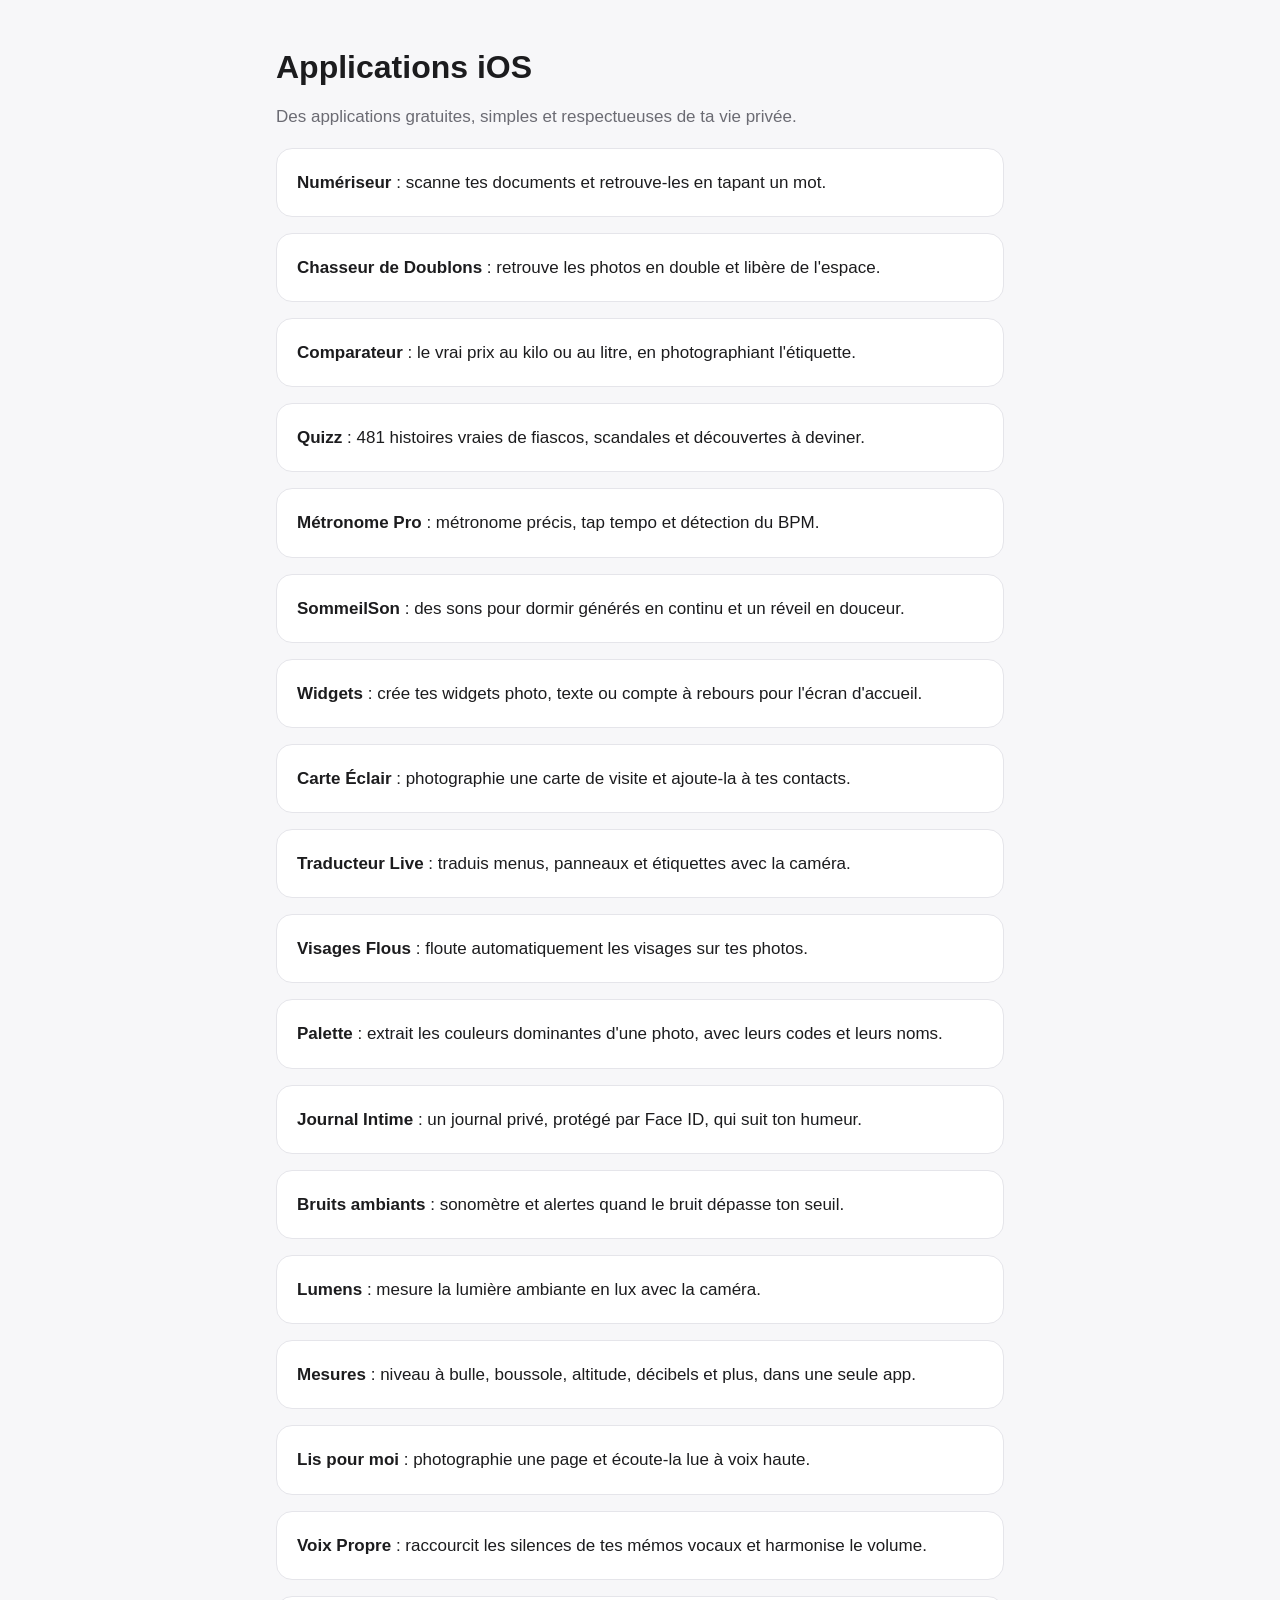
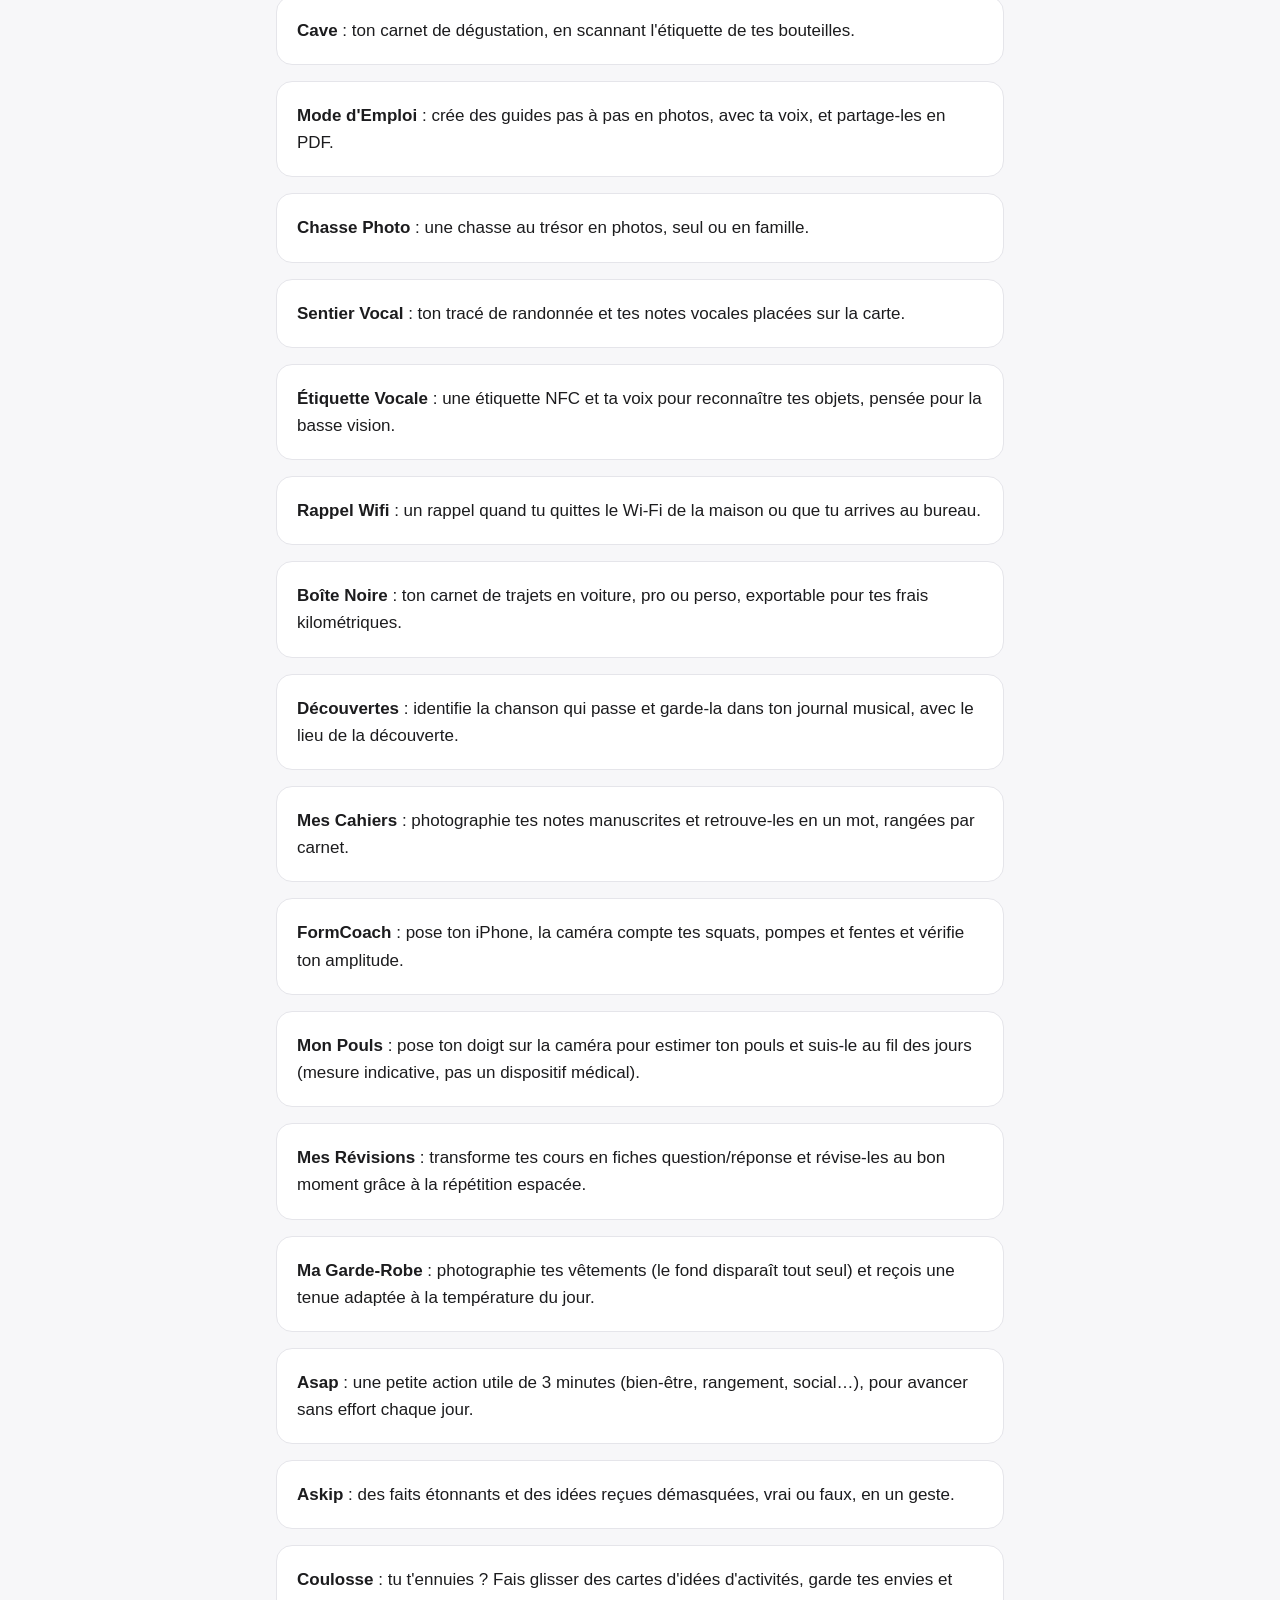
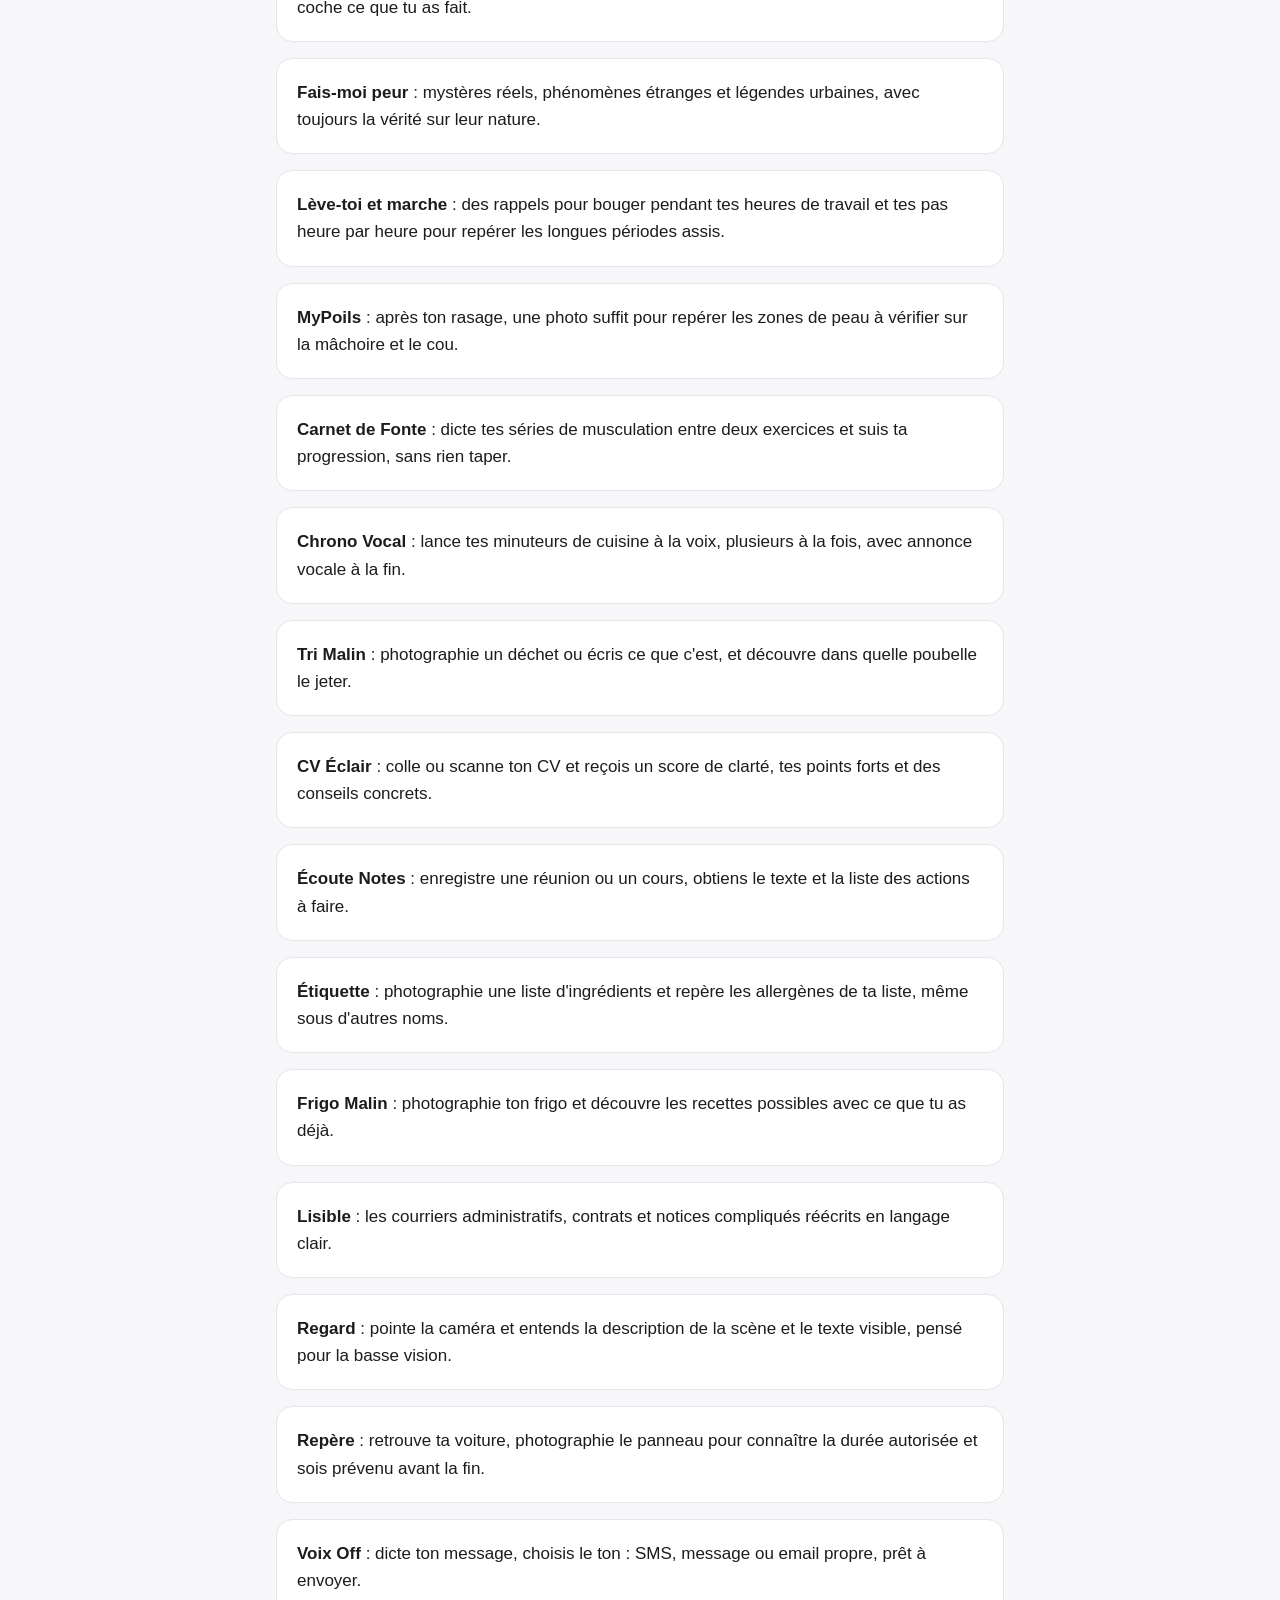
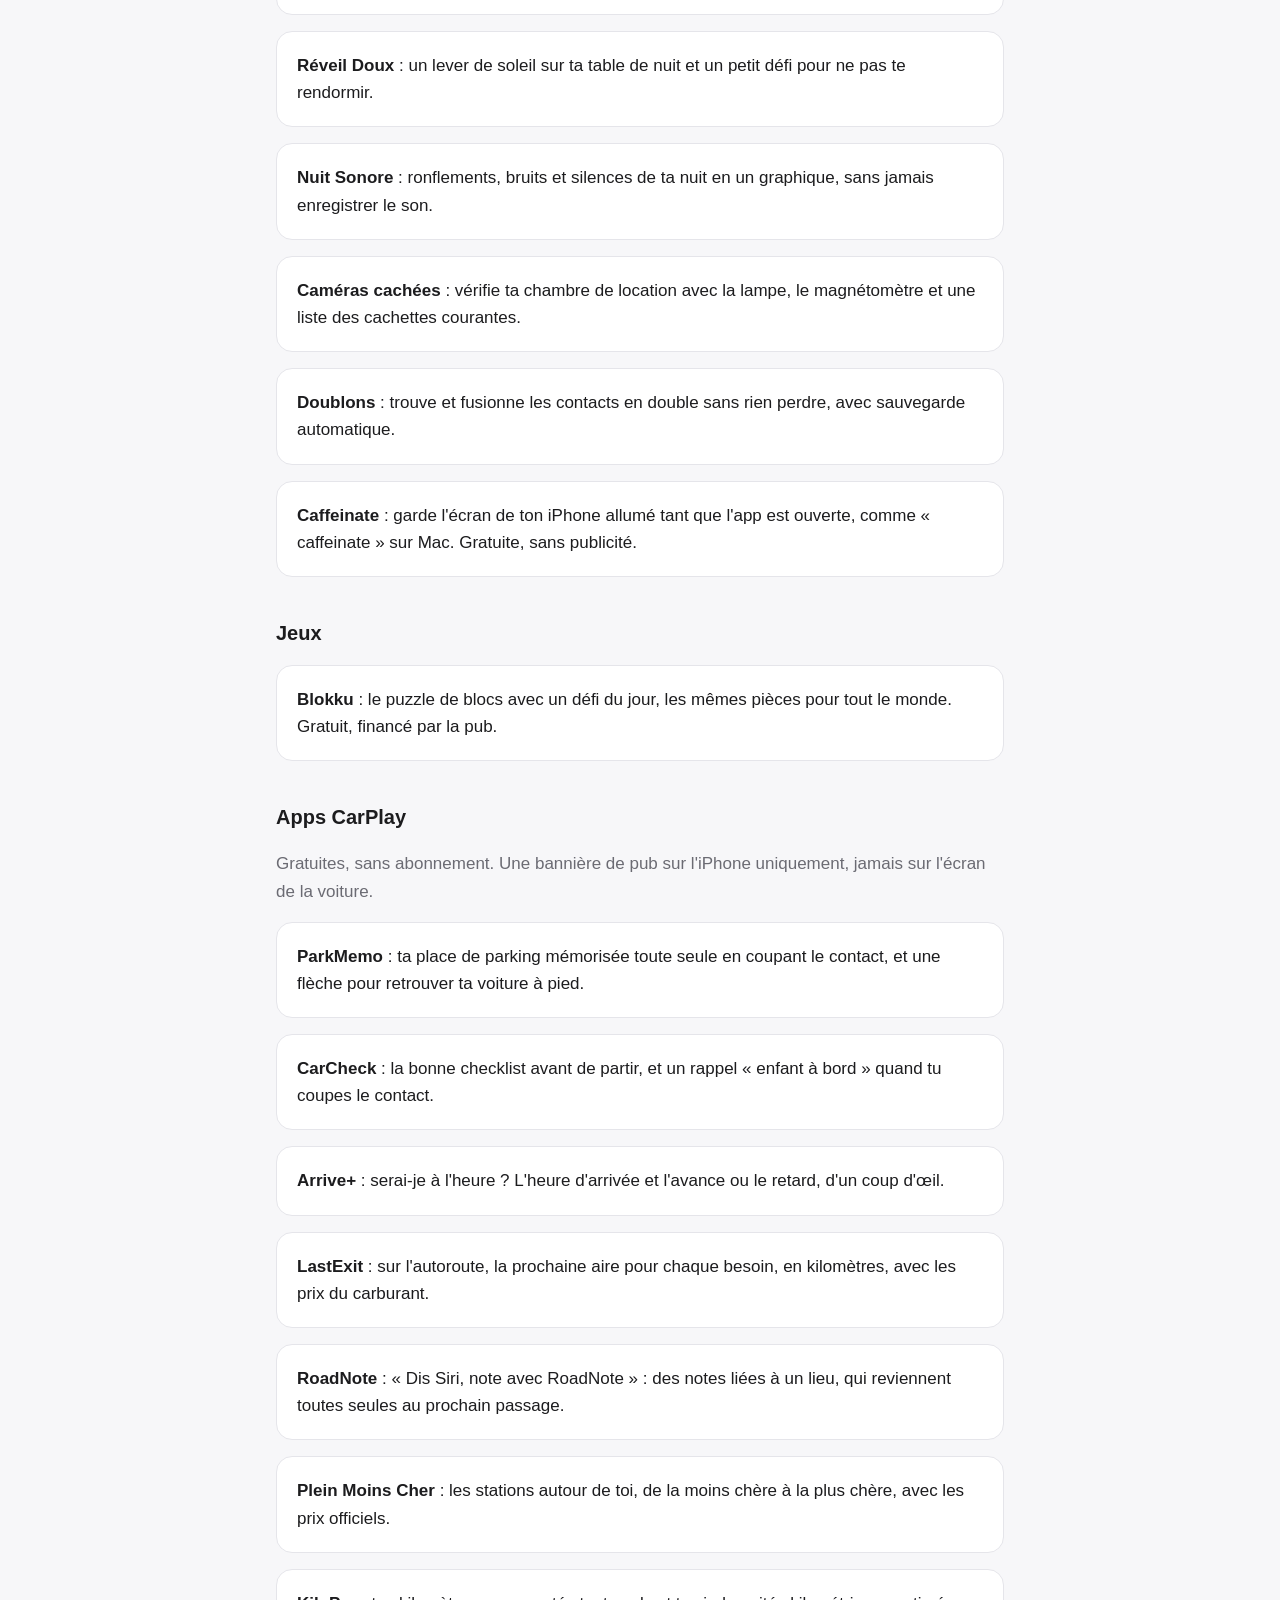
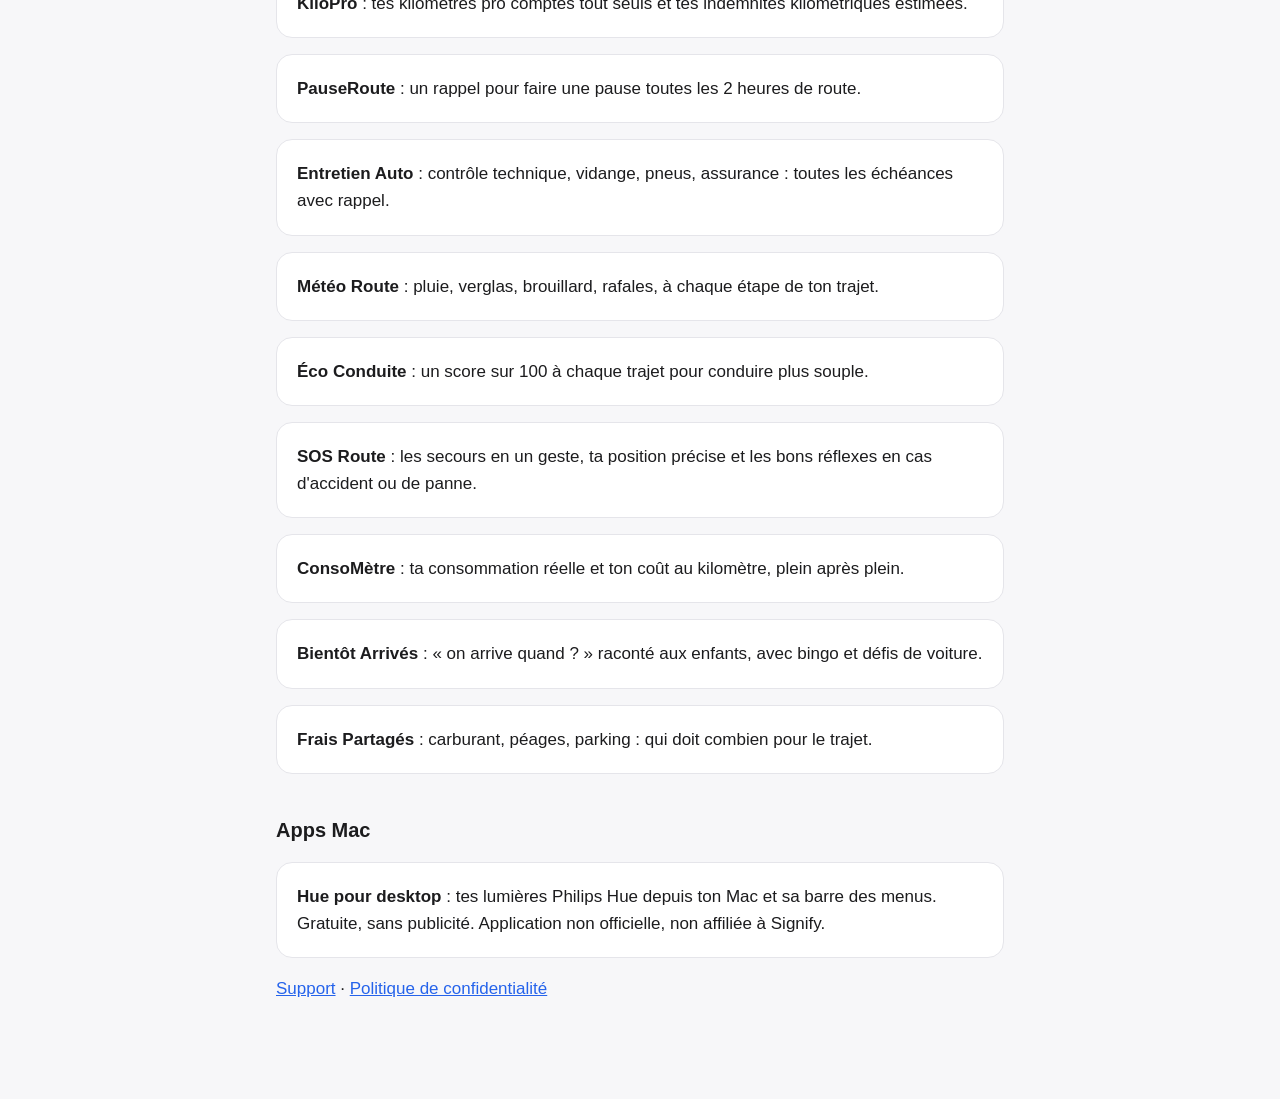
<file: index.html>
<!DOCTYPE html>
<html lang="fr">
<head>
  <meta charset="utf-8">
  <meta name="viewport" content="width=device-width, initial-scale=1">
  <title>Applications Thomas Bouckson</title>
  <link rel="stylesheet" href="style.css">
</head>
<body>
  <main>
    <h1>Applications iOS</h1>
    <p class="muted">Des applications gratuites, simples et respectueuses de ta vie privée.</p>

    <div class="card"><strong>Numériseur</strong> : scanne tes documents et retrouve-les en tapant un mot.</div>
    <div class="card"><strong>Chasseur de Doublons</strong> : retrouve les photos en double et libère de l'espace.</div>
    <div class="card"><strong>Comparateur</strong> : le vrai prix au kilo ou au litre, en photographiant l'étiquette.</div>
    <div class="card"><strong>Quizz</strong> : 481 histoires vraies de fiascos, scandales et découvertes à deviner.</div>
    <div class="card"><strong>Métronome Pro</strong> : métronome précis, tap tempo et détection du BPM.</div>
    <div class="card"><strong>SommeilSon</strong> : des sons pour dormir générés en continu et un réveil en douceur.</div>
    <div class="card"><strong>Widgets</strong> : crée tes widgets photo, texte ou compte à rebours pour l'écran d'accueil.</div>
    <div class="card"><strong>Carte Éclair</strong> : photographie une carte de visite et ajoute-la à tes contacts.</div>
    <div class="card"><strong>Traducteur Live</strong> : traduis menus, panneaux et étiquettes avec la caméra.</div>
    <div class="card"><strong>Visages Flous</strong> : floute automatiquement les visages sur tes photos.</div>
    <div class="card"><strong>Palette</strong> : extrait les couleurs dominantes d'une photo, avec leurs codes et leurs noms.</div>
    <div class="card"><strong>Journal Intime</strong> : un journal privé, protégé par Face ID, qui suit ton humeur.</div>
    <div class="card"><strong>Bruits ambiants</strong> : sonomètre et alertes quand le bruit dépasse ton seuil.</div>
    <div class="card"><strong>Lumens</strong> : mesure la lumière ambiante en lux avec la caméra.</div>
    <div class="card"><strong>Mesures</strong> : niveau à bulle, boussole, altitude, décibels et plus, dans une seule app.</div>
    <div class="card"><strong>Lis pour moi</strong> : photographie une page et écoute-la lue à voix haute.</div>
    <div class="card"><strong>Voix Propre</strong> : raccourcit les silences de tes mémos vocaux et harmonise le volume.</div>
    <div class="card"><strong>Cave</strong> : ton carnet de dégustation, en scannant l'étiquette de tes bouteilles.</div>
    <div class="card"><strong>Mode d'Emploi</strong> : crée des guides pas à pas en photos, avec ta voix, et partage-les en PDF.</div>
    <div class="card"><strong>Chasse Photo</strong> : une chasse au trésor en photos, seul ou en famille.</div>
    <div class="card"><strong>Sentier Vocal</strong> : ton tracé de randonnée et tes notes vocales placées sur la carte.</div>
    <div class="card"><strong>Étiquette Vocale</strong> : une étiquette NFC et ta voix pour reconnaître tes objets, pensée pour la basse vision.</div>
    <div class="card"><strong>Rappel Wifi</strong> : un rappel quand tu quittes le Wi-Fi de la maison ou que tu arrives au bureau.</div>
    <div class="card"><strong>Boîte Noire</strong> : ton carnet de trajets en voiture, pro ou perso, exportable pour tes frais kilométriques.</div>
    <div class="card"><strong>Découvertes</strong> : identifie la chanson qui passe et garde-la dans ton journal musical, avec le lieu de la découverte.</div>
    <div class="card"><strong>Mes Cahiers</strong> : photographie tes notes manuscrites et retrouve-les en un mot, rangées par carnet.</div>
    <div class="card"><strong>FormCoach</strong> : pose ton iPhone, la caméra compte tes squats, pompes et fentes et vérifie ton amplitude.</div>
    <div class="card"><strong>Mon Pouls</strong> : pose ton doigt sur la caméra pour estimer ton pouls et suis-le au fil des jours (mesure indicative, pas un dispositif médical).</div>
    <div class="card"><strong>Mes Révisions</strong> : transforme tes cours en fiches question/réponse et révise-les au bon moment grâce à la répétition espacée.</div>
    <div class="card"><strong>Ma Garde-Robe</strong> : photographie tes vêtements (le fond disparaît tout seul) et reçois une tenue adaptée à la température du jour.</div>
    <div class="card"><strong>Asap</strong> : une petite action utile de 3 minutes (bien-être, rangement, social…), pour avancer sans effort chaque jour.</div>
    <div class="card"><strong>Askip</strong> : des faits étonnants et des idées reçues démasquées, vrai ou faux, en un geste.</div>
    <div class="card"><strong>Coulosse</strong> : tu t'ennuies ? Fais glisser des cartes d'idées d'activités, garde tes envies et coche ce que tu as fait.</div>
    <div class="card"><strong>Fais-moi peur</strong> : mystères réels, phénomènes étranges et légendes urbaines, avec toujours la vérité sur leur nature.</div>
    <div class="card"><strong>Lève-toi et marche</strong> : des rappels pour bouger pendant tes heures de travail et tes pas heure par heure pour repérer les longues périodes assis.</div>
    <div class="card"><strong>MyPoils</strong> : après ton rasage, une photo suffit pour repérer les zones de peau à vérifier sur la mâchoire et le cou.</div>
    <div class="card"><strong>Carnet de Fonte</strong> : dicte tes séries de musculation entre deux exercices et suis ta progression, sans rien taper.</div>
    <div class="card"><strong>Chrono Vocal</strong> : lance tes minuteurs de cuisine à la voix, plusieurs à la fois, avec annonce vocale à la fin.</div>
    <div class="card"><strong>Tri Malin</strong> : photographie un déchet ou écris ce que c'est, et découvre dans quelle poubelle le jeter.</div>
    <div class="card"><strong>CV Éclair</strong> : colle ou scanne ton CV et reçois un score de clarté, tes points forts et des conseils concrets.</div>
    <div class="card"><strong>Écoute Notes</strong> : enregistre une réunion ou un cours, obtiens le texte et la liste des actions à faire.</div>
    <div class="card"><strong>Étiquette</strong> : photographie une liste d'ingrédients et repère les allergènes de ta liste, même sous d'autres noms.</div>
    <div class="card"><strong>Frigo Malin</strong> : photographie ton frigo et découvre les recettes possibles avec ce que tu as déjà.</div>
    <div class="card"><strong>Lisible</strong> : les courriers administratifs, contrats et notices compliqués réécrits en langage clair.</div>
    <div class="card"><strong>Regard</strong> : pointe la caméra et entends la description de la scène et le texte visible, pensé pour la basse vision.</div>
    <div class="card"><strong>Repère</strong> : retrouve ta voiture, photographie le panneau pour connaître la durée autorisée et sois prévenu avant la fin.</div>
    <div class="card"><strong>Voix Off</strong> : dicte ton message, choisis le ton : SMS, message ou email propre, prêt à envoyer.</div>
    <div class="card"><strong>Réveil Doux</strong> : un lever de soleil sur ta table de nuit et un petit défi pour ne pas te rendormir.</div>
    <div class="card"><strong>Nuit Sonore</strong> : ronflements, bruits et silences de ta nuit en un graphique, sans jamais enregistrer le son.</div>
    <div class="card"><strong>Caméras cachées</strong> : vérifie ta chambre de location avec la lampe, le magnétomètre et une liste des cachettes courantes.</div>
    <div class="card"><strong>Doublons</strong> : trouve et fusionne les contacts en double sans rien perdre, avec sauvegarde automatique.</div>
    <div class="card"><strong>Caffeinate</strong> : garde l'écran de ton iPhone allumé tant que l'app est ouverte, comme « caffeinate » sur Mac. Gratuite, sans publicité.</div>

    <h2>Jeux</h2>
    <div class="card"><strong>Blokku</strong> : le puzzle de blocs avec un défi du jour, les mêmes pièces pour tout le monde. Gratuit, financé par la pub.</div>

    <h2>Apps CarPlay</h2>
    <p class="muted">Gratuites, sans abonnement. Une bannière de pub sur l'iPhone uniquement, jamais sur l'écran de la voiture.</p>
    <div class="card"><strong>ParkMemo</strong> : ta place de parking mémorisée toute seule en coupant le contact, et une flèche pour retrouver ta voiture à pied.</div>
    <div class="card"><strong>CarCheck</strong> : la bonne checklist avant de partir, et un rappel « enfant à bord » quand tu coupes le contact.</div>
    <div class="card"><strong>Arrive+</strong> : serai-je à l'heure ? L'heure d'arrivée et l'avance ou le retard, d'un coup d'œil.</div>
    <div class="card"><strong>LastExit</strong> : sur l'autoroute, la prochaine aire pour chaque besoin, en kilomètres, avec les prix du carburant.</div>
    <div class="card"><strong>RoadNote</strong> : « Dis Siri, note avec RoadNote » : des notes liées à un lieu, qui reviennent toutes seules au prochain passage.</div>
    <div class="card"><strong>Plein Moins Cher</strong> : les stations autour de toi, de la moins chère à la plus chère, avec les prix officiels.</div>
    <div class="card"><strong>KiloPro</strong> : tes kilomètres pro comptés tout seuls et tes indemnités kilométriques estimées.</div>
    <div class="card"><strong>PauseRoute</strong> : un rappel pour faire une pause toutes les 2 heures de route.</div>
    <div class="card"><strong>Entretien Auto</strong> : contrôle technique, vidange, pneus, assurance : toutes les échéances avec rappel.</div>
    <div class="card"><strong>Météo Route</strong> : pluie, verglas, brouillard, rafales, à chaque étape de ton trajet.</div>
    <div class="card"><strong>Éco Conduite</strong> : un score sur 100 à chaque trajet pour conduire plus souple.</div>
    <div class="card"><strong>SOS Route</strong> : les secours en un geste, ta position précise et les bons réflexes en cas d'accident ou de panne.</div>
    <div class="card"><strong>ConsoMètre</strong> : ta consommation réelle et ton coût au kilomètre, plein après plein.</div>
    <div class="card"><strong>Bientôt Arrivés</strong> : « on arrive quand ? » raconté aux enfants, avec bingo et défis de voiture.</div>
    <div class="card"><strong>Frais Partagés</strong> : carburant, péages, parking : qui doit combien pour le trajet.</div>

    <h2>Apps Mac</h2>
    <div class="card"><strong>Hue pour desktop</strong> : tes lumières Philips Hue depuis ton Mac et sa barre des menus. Gratuite, sans publicité. Application non officielle, non affiliée à Signify.</div>

    <p><a href="support.html">Support</a> · <a href="confidentialite.html">Politique de confidentialité</a></p>
  </main>
</body>
</html>
</file>
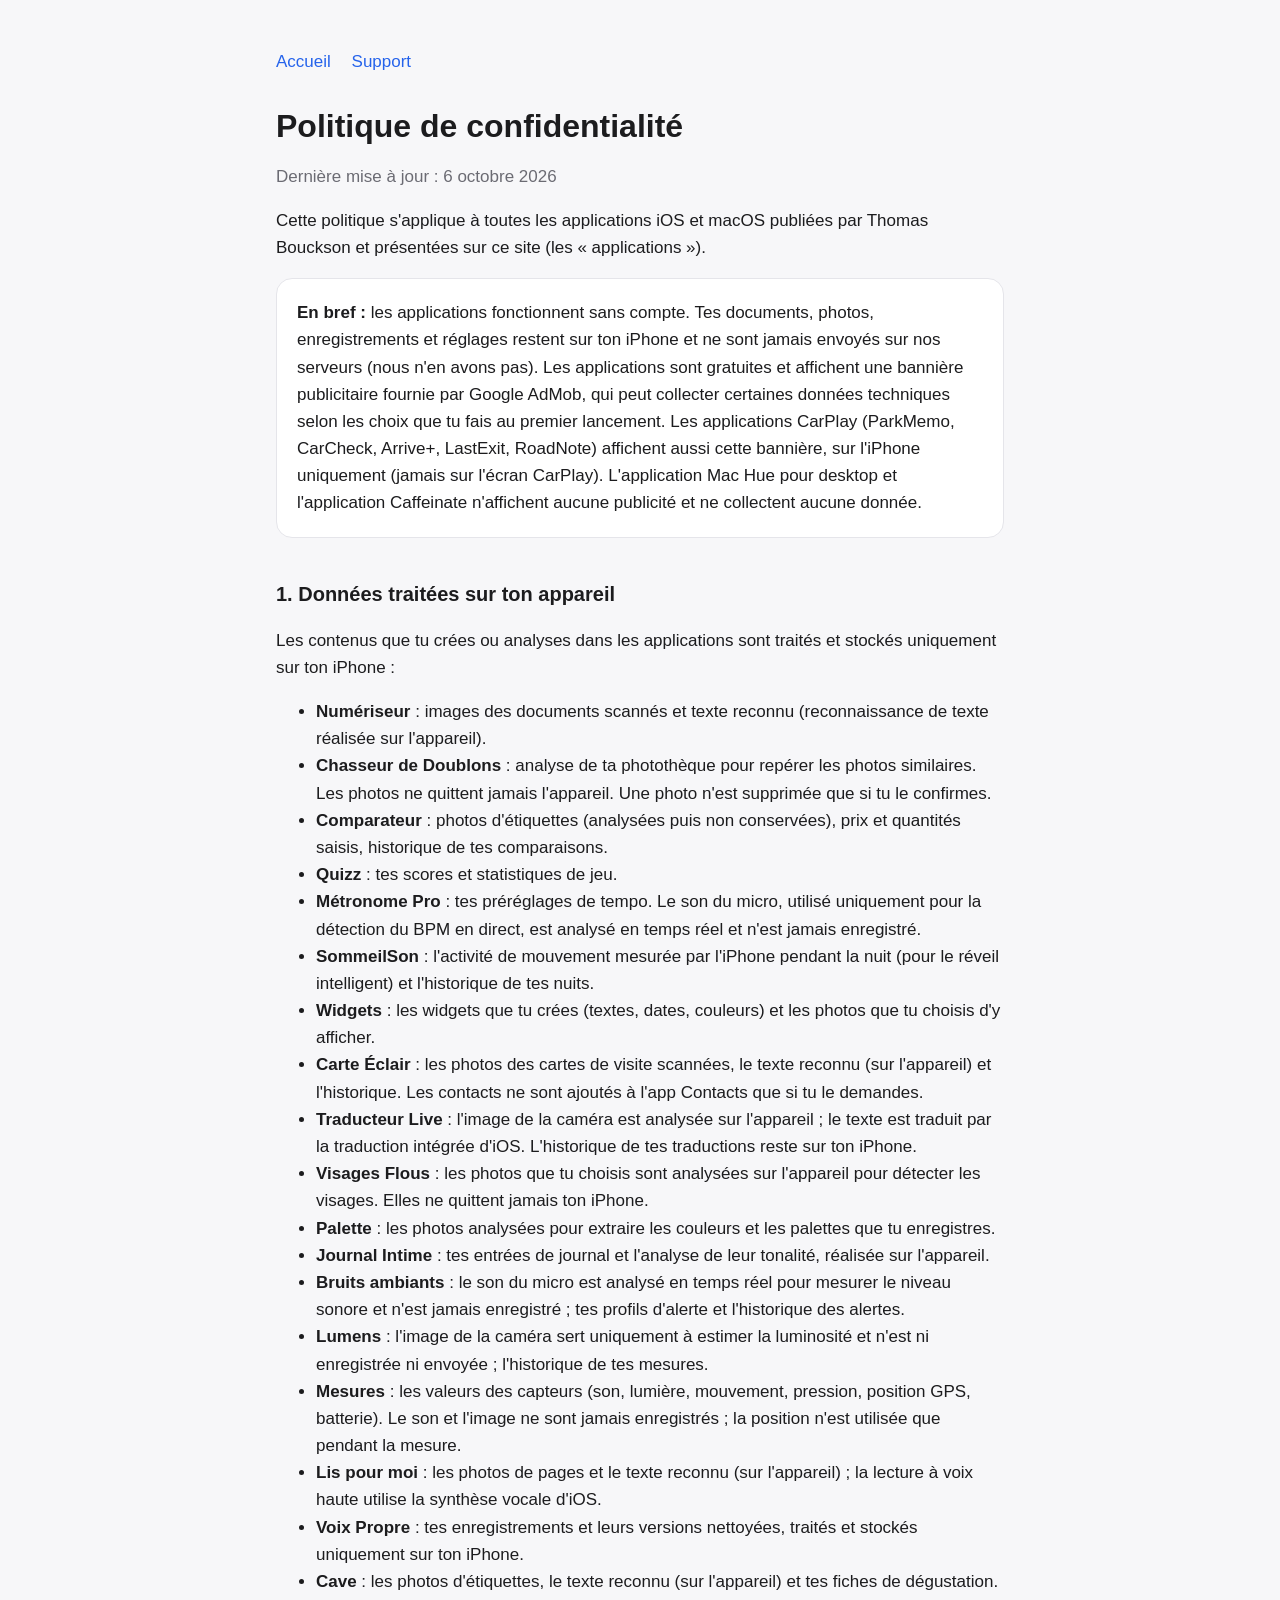
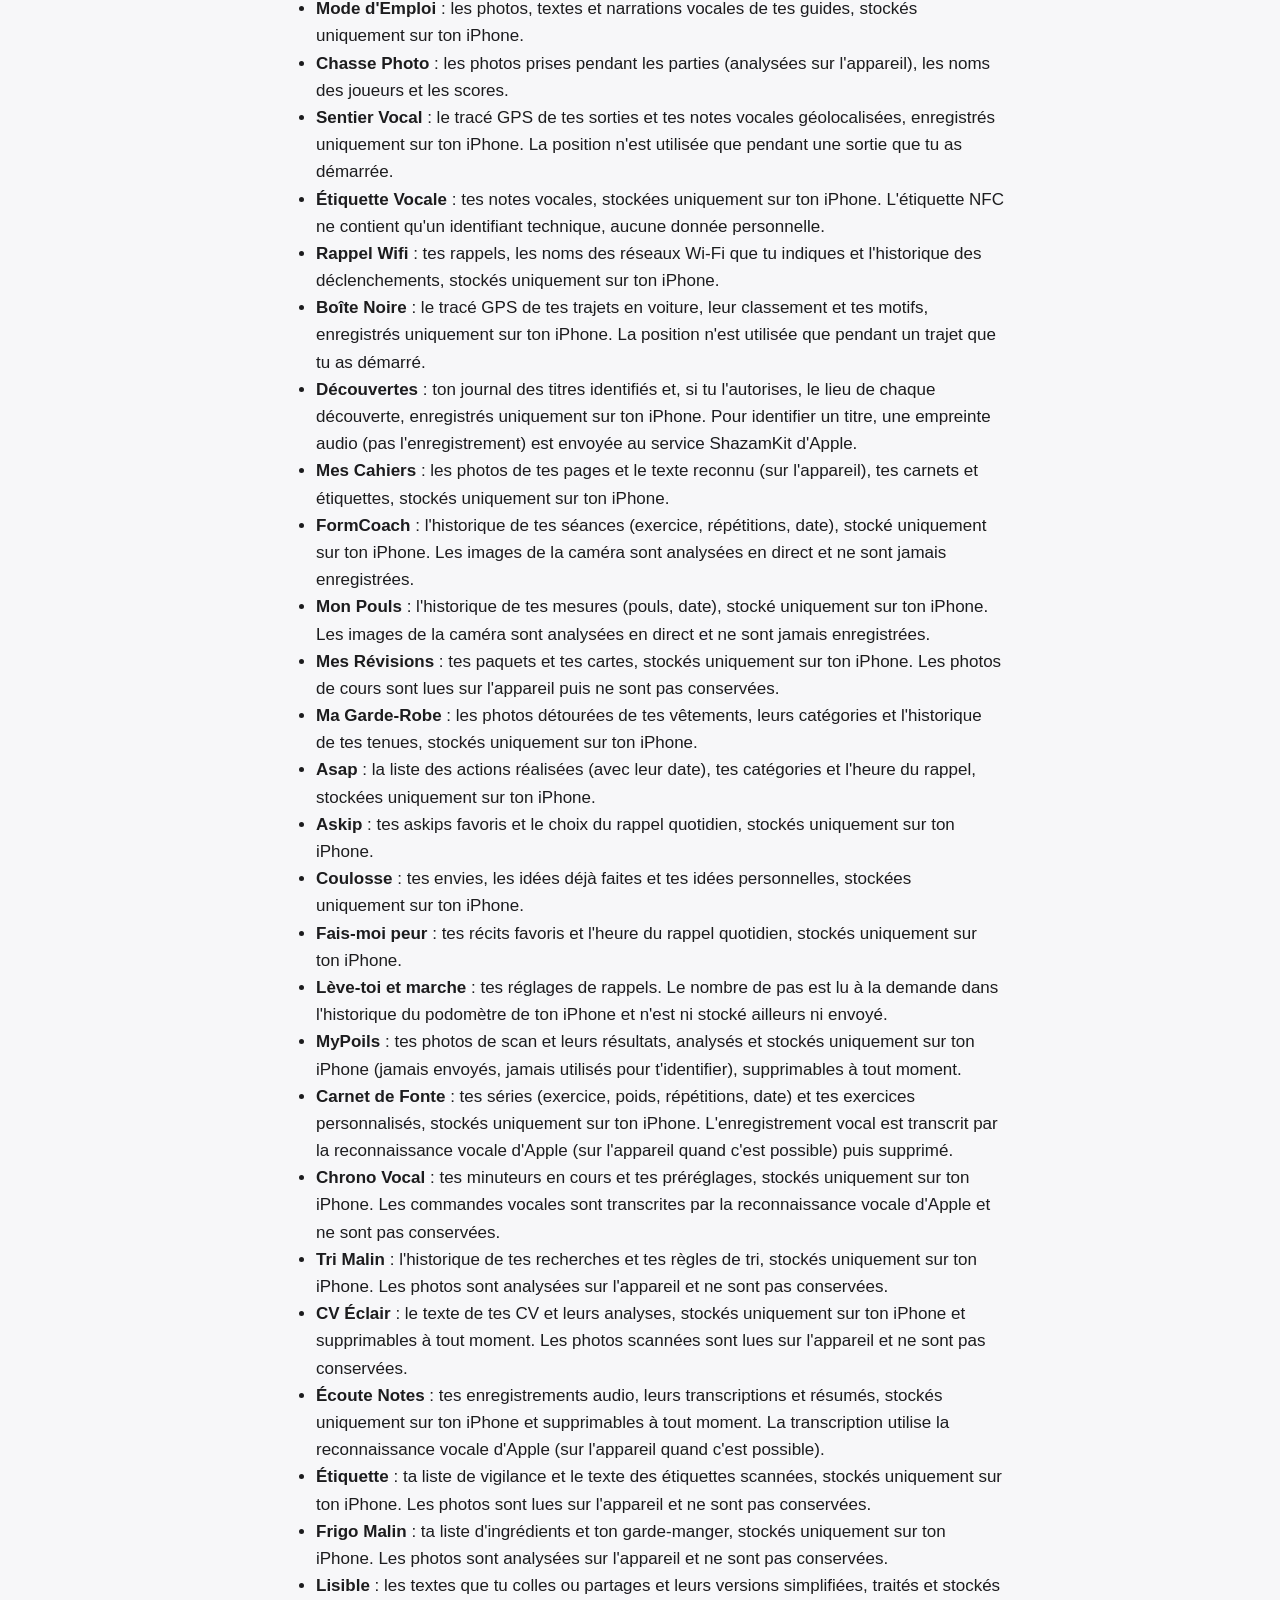
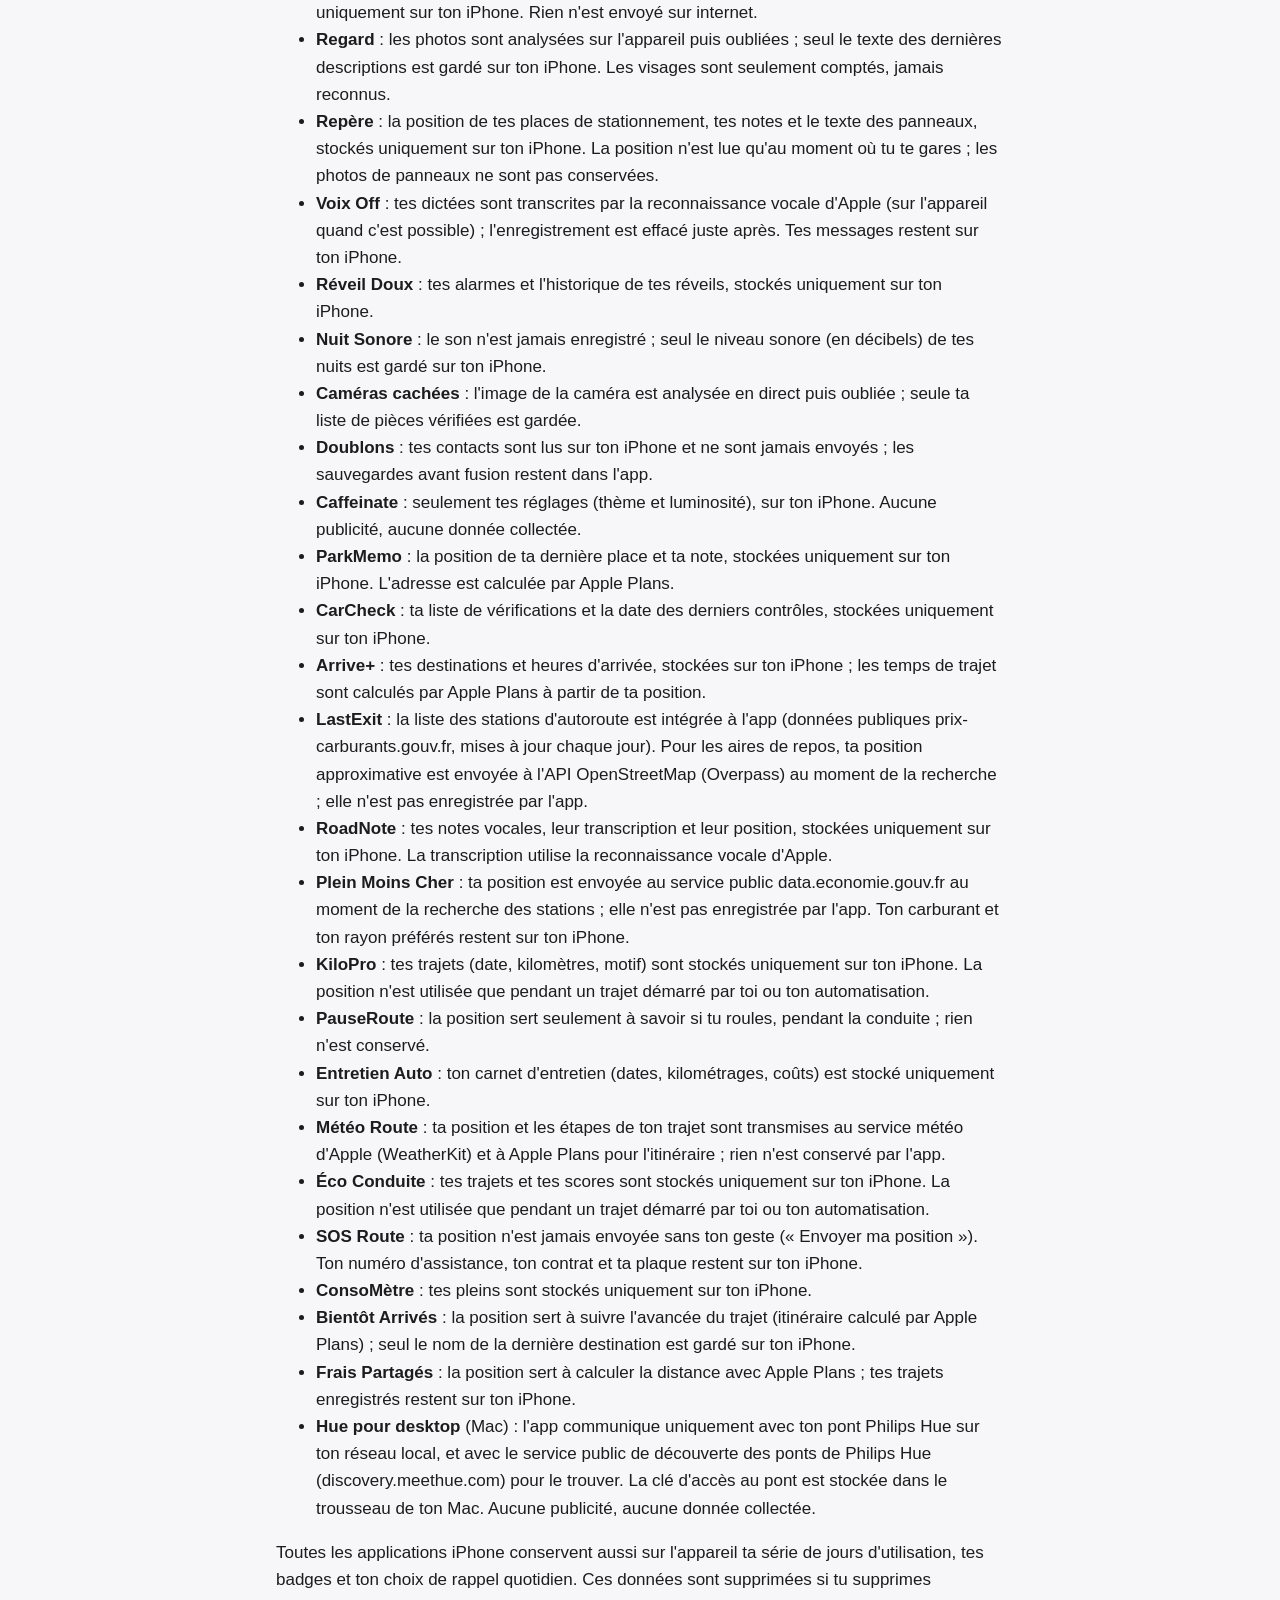
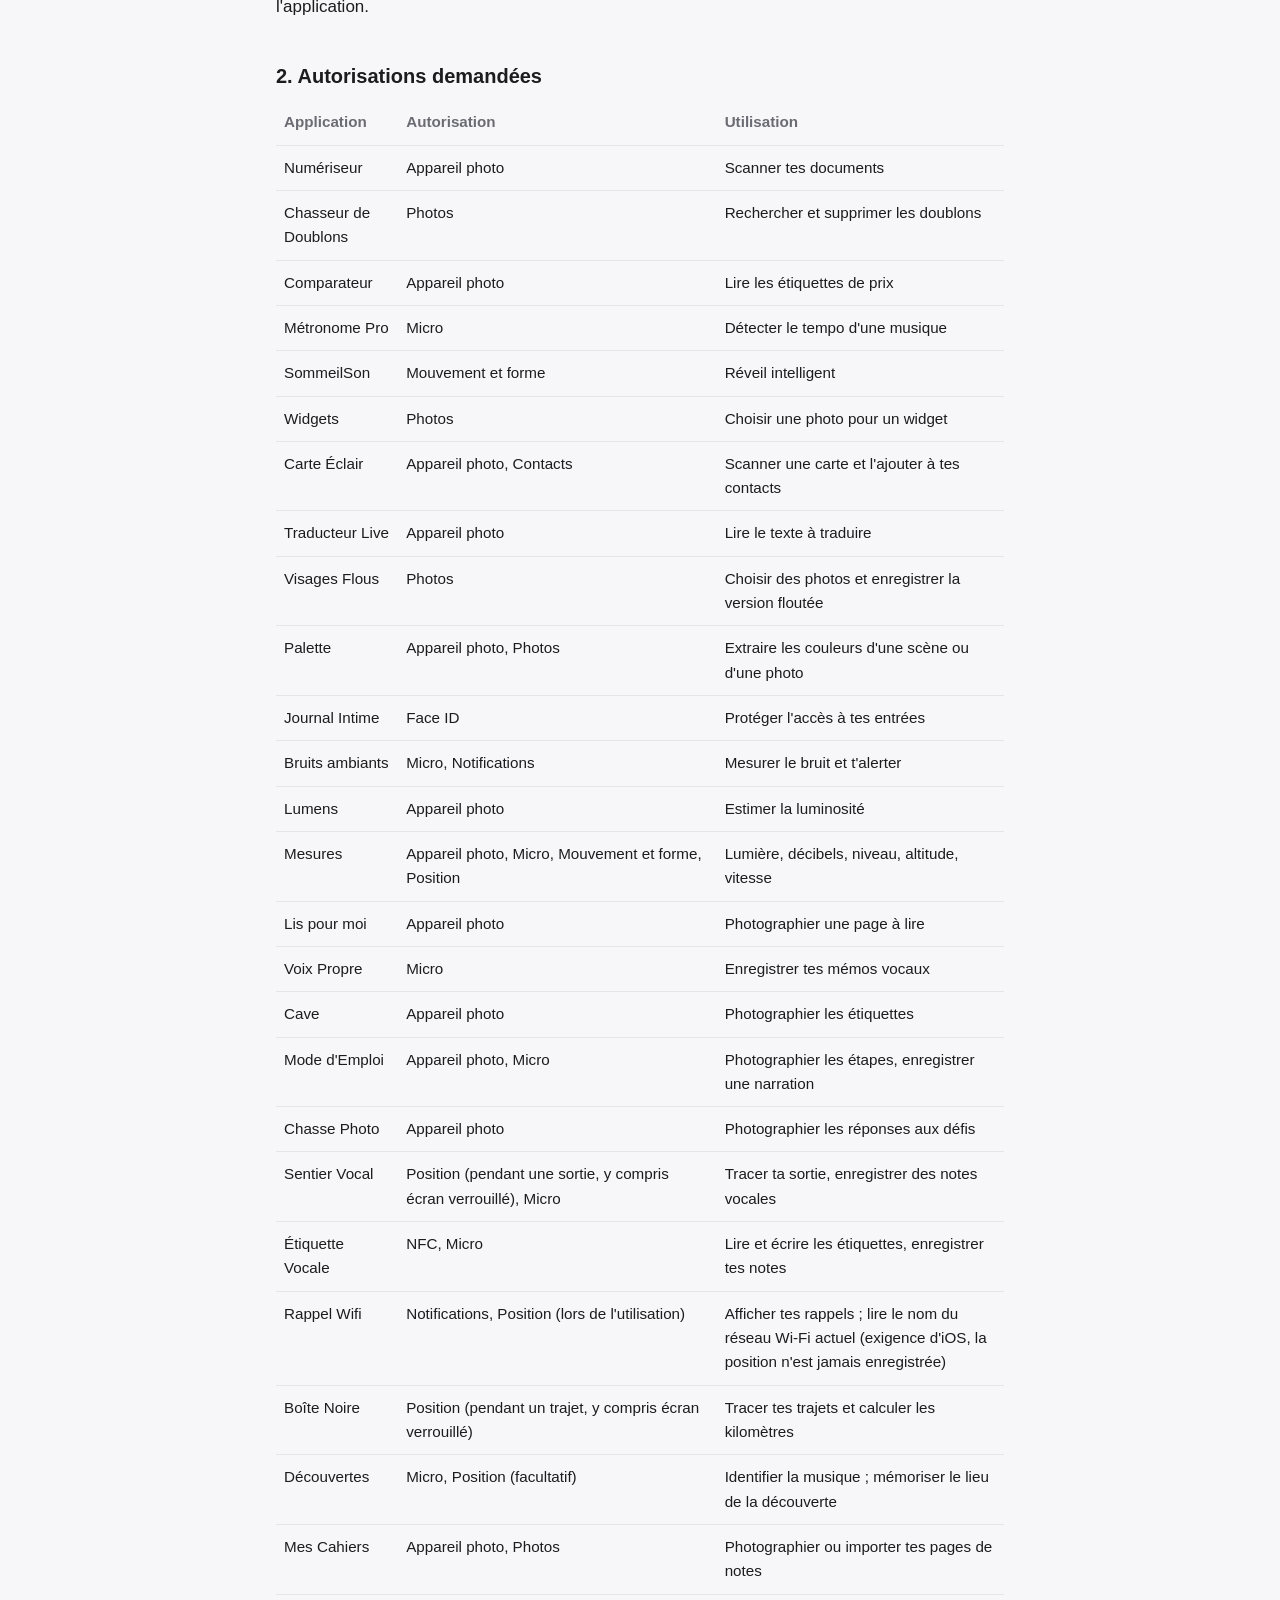
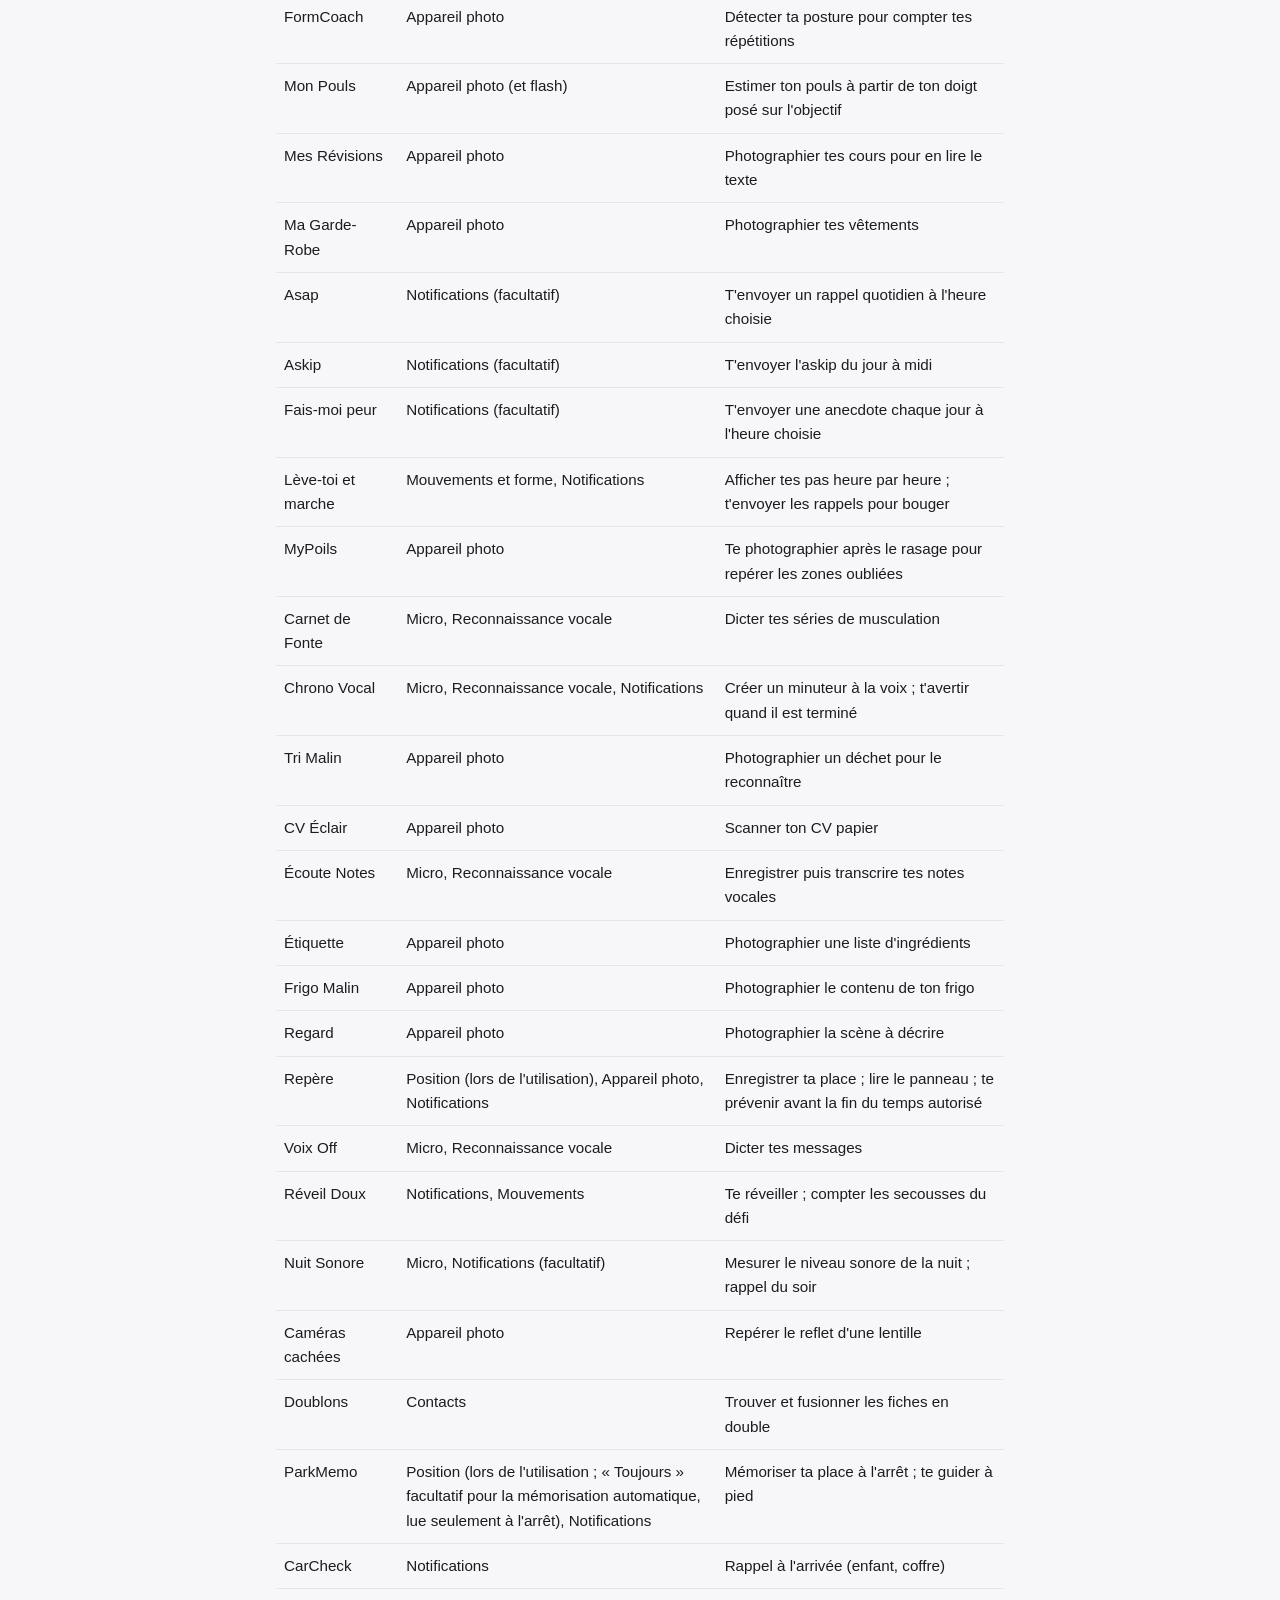
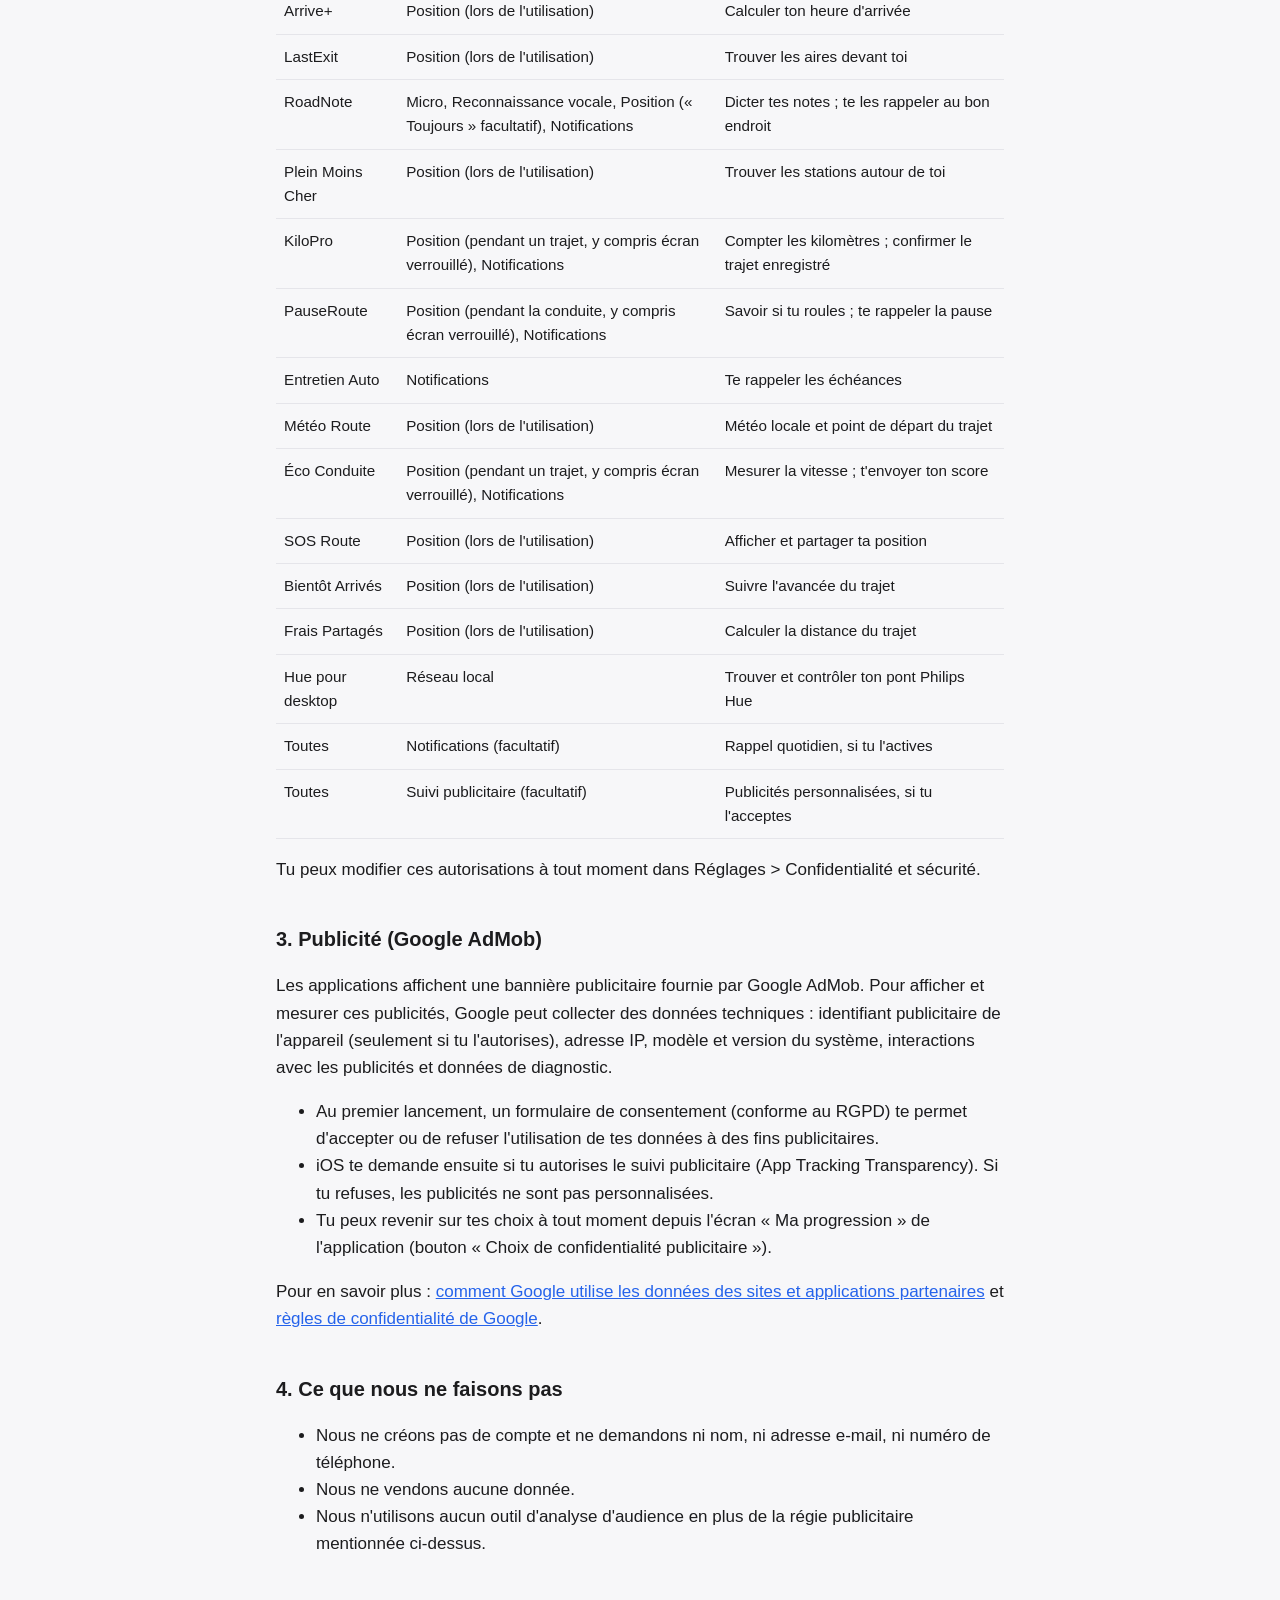
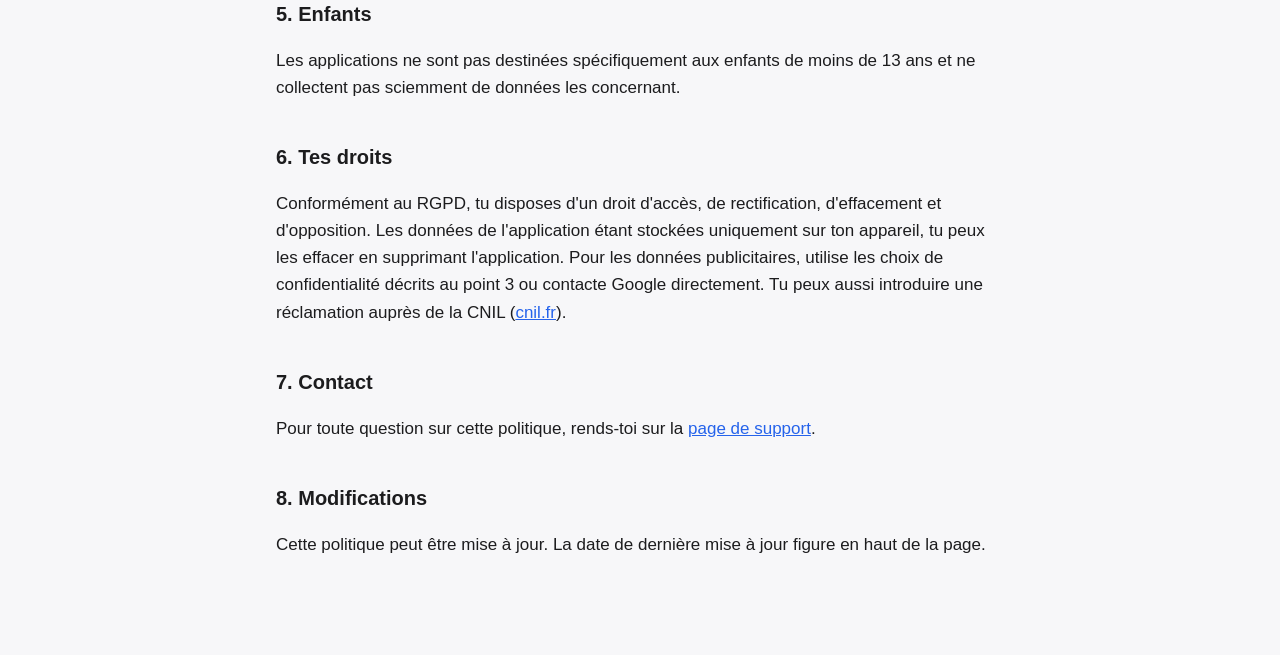
<file: confidentialite.html>
<!DOCTYPE html>
<html lang="fr">
<head>
  <meta charset="utf-8">
  <meta name="viewport" content="width=device-width, initial-scale=1">
  <title>Politique de confidentialité</title>
  <link rel="stylesheet" href="style.css">
</head>
<body>
  <main>
    <nav>
      <a href="index.html">Accueil</a>
      <a href="support.html">Support</a>
    </nav>

    <h1>Politique de confidentialité</h1>
    <p class="muted">Dernière mise à jour : 6 octobre 2026</p>

    <p>Cette politique s'applique à toutes les applications iOS et macOS publiées par Thomas Bouckson et présentées sur ce site (les « applications »).</p>

    <div class="card">
      <strong>En bref :</strong> les applications fonctionnent sans compte. Tes documents, photos, enregistrements et réglages restent sur ton iPhone et ne sont jamais envoyés sur nos serveurs (nous n'en avons pas). Les applications sont gratuites et affichent une bannière publicitaire fournie par Google AdMob, qui peut collecter certaines données techniques selon les choix que tu fais au premier lancement. Les applications CarPlay (ParkMemo, CarCheck, Arrive+, LastExit, RoadNote) affichent aussi cette bannière, sur l'iPhone uniquement (jamais sur l'écran CarPlay). L'application Mac Hue pour desktop et l'application Caffeinate n'affichent aucune publicité et ne collectent aucune donnée.
    </div>

    <h2>1. Données traitées sur ton appareil</h2>
    <p>Les contenus que tu crées ou analyses dans les applications sont traités et stockés uniquement sur ton iPhone :</p>
    <ul>
      <li><strong>Numériseur</strong> : images des documents scannés et texte reconnu (reconnaissance de texte réalisée sur l'appareil).</li>
      <li><strong>Chasseur de Doublons</strong> : analyse de ta photothèque pour repérer les photos similaires. Les photos ne quittent jamais l'appareil. Une photo n'est supprimée que si tu le confirmes.</li>
      <li><strong>Comparateur</strong> : photos d'étiquettes (analysées puis non conservées), prix et quantités saisis, historique de tes comparaisons.</li>
      <li><strong>Quizz</strong> : tes scores et statistiques de jeu.</li>
      <li><strong>Métronome Pro</strong> : tes préréglages de tempo. Le son du micro, utilisé uniquement pour la détection du BPM en direct, est analysé en temps réel et n'est jamais enregistré.</li>
      <li><strong>SommeilSon</strong> : l'activité de mouvement mesurée par l'iPhone pendant la nuit (pour le réveil intelligent) et l'historique de tes nuits.</li>
      <li><strong>Widgets</strong> : les widgets que tu crées (textes, dates, couleurs) et les photos que tu choisis d'y afficher.</li>
      <li><strong>Carte Éclair</strong> : les photos des cartes de visite scannées, le texte reconnu (sur l'appareil) et l'historique. Les contacts ne sont ajoutés à l'app Contacts que si tu le demandes.</li>
      <li><strong>Traducteur Live</strong> : l'image de la caméra est analysée sur l'appareil ; le texte est traduit par la traduction intégrée d'iOS. L'historique de tes traductions reste sur ton iPhone.</li>
      <li><strong>Visages Flous</strong> : les photos que tu choisis sont analysées sur l'appareil pour détecter les visages. Elles ne quittent jamais ton iPhone.</li>
      <li><strong>Palette</strong> : les photos analysées pour extraire les couleurs et les palettes que tu enregistres.</li>
      <li><strong>Journal Intime</strong> : tes entrées de journal et l'analyse de leur tonalité, réalisée sur l'appareil.</li>
      <li><strong>Bruits ambiants</strong> : le son du micro est analysé en temps réel pour mesurer le niveau sonore et n'est jamais enregistré ; tes profils d'alerte et l'historique des alertes.</li>
      <li><strong>Lumens</strong> : l'image de la caméra sert uniquement à estimer la luminosité et n'est ni enregistrée ni envoyée ; l'historique de tes mesures.</li>
      <li><strong>Mesures</strong> : les valeurs des capteurs (son, lumière, mouvement, pression, position GPS, batterie). Le son et l'image ne sont jamais enregistrés ; la position n'est utilisée que pendant la mesure.</li>
      <li><strong>Lis pour moi</strong> : les photos de pages et le texte reconnu (sur l'appareil) ; la lecture à voix haute utilise la synthèse vocale d'iOS.</li>
      <li><strong>Voix Propre</strong> : tes enregistrements et leurs versions nettoyées, traités et stockés uniquement sur ton iPhone.</li>
      <li><strong>Cave</strong> : les photos d'étiquettes, le texte reconnu (sur l'appareil) et tes fiches de dégustation.</li>
      <li><strong>Mode d'Emploi</strong> : les photos, textes et narrations vocales de tes guides, stockés uniquement sur ton iPhone.</li>
      <li><strong>Chasse Photo</strong> : les photos prises pendant les parties (analysées sur l'appareil), les noms des joueurs et les scores.</li>
      <li><strong>Sentier Vocal</strong> : le tracé GPS de tes sorties et tes notes vocales géolocalisées, enregistrés uniquement sur ton iPhone. La position n'est utilisée que pendant une sortie que tu as démarrée.</li>
      <li><strong>Étiquette Vocale</strong> : tes notes vocales, stockées uniquement sur ton iPhone. L'étiquette NFC ne contient qu'un identifiant technique, aucune donnée personnelle.</li>
      <li><strong>Rappel Wifi</strong> : tes rappels, les noms des réseaux Wi-Fi que tu indiques et l'historique des déclenchements, stockés uniquement sur ton iPhone.</li>
      <li><strong>Boîte Noire</strong> : le tracé GPS de tes trajets en voiture, leur classement et tes motifs, enregistrés uniquement sur ton iPhone. La position n'est utilisée que pendant un trajet que tu as démarré.</li>
      <li><strong>Découvertes</strong> : ton journal des titres identifiés et, si tu l'autorises, le lieu de chaque découverte, enregistrés uniquement sur ton iPhone. Pour identifier un titre, une empreinte audio (pas l'enregistrement) est envoyée au service ShazamKit d'Apple.</li>
      <li><strong>Mes Cahiers</strong> : les photos de tes pages et le texte reconnu (sur l'appareil), tes carnets et étiquettes, stockés uniquement sur ton iPhone.</li>
      <li><strong>FormCoach</strong> : l'historique de tes séances (exercice, répétitions, date), stocké uniquement sur ton iPhone. Les images de la caméra sont analysées en direct et ne sont jamais enregistrées.</li>
      <li><strong>Mon Pouls</strong> : l'historique de tes mesures (pouls, date), stocké uniquement sur ton iPhone. Les images de la caméra sont analysées en direct et ne sont jamais enregistrées.</li>
      <li><strong>Mes Révisions</strong> : tes paquets et tes cartes, stockés uniquement sur ton iPhone. Les photos de cours sont lues sur l'appareil puis ne sont pas conservées.</li>
      <li><strong>Ma Garde-Robe</strong> : les photos détourées de tes vêtements, leurs catégories et l'historique de tes tenues, stockés uniquement sur ton iPhone.</li>
      <li><strong>Asap</strong> : la liste des actions réalisées (avec leur date), tes catégories et l'heure du rappel, stockées uniquement sur ton iPhone.</li>
      <li><strong>Askip</strong> : tes askips favoris et le choix du rappel quotidien, stockés uniquement sur ton iPhone.</li>
      <li><strong>Coulosse</strong> : tes envies, les idées déjà faites et tes idées personnelles, stockées uniquement sur ton iPhone.</li>
      <li><strong>Fais-moi peur</strong> : tes récits favoris et l'heure du rappel quotidien, stockés uniquement sur ton iPhone.</li>
      <li><strong>Lève-toi et marche</strong> : tes réglages de rappels. Le nombre de pas est lu à la demande dans l'historique du podomètre de ton iPhone et n'est ni stocké ailleurs ni envoyé.</li>
      <li><strong>MyPoils</strong> : tes photos de scan et leurs résultats, analysés et stockés uniquement sur ton iPhone (jamais envoyés, jamais utilisés pour t'identifier), supprimables à tout moment.</li>
      <li><strong>Carnet de Fonte</strong> : tes séries (exercice, poids, répétitions, date) et tes exercices personnalisés, stockés uniquement sur ton iPhone. L'enregistrement vocal est transcrit par la reconnaissance vocale d'Apple (sur l'appareil quand c'est possible) puis supprimé.</li>
      <li><strong>Chrono Vocal</strong> : tes minuteurs en cours et tes préréglages, stockés uniquement sur ton iPhone. Les commandes vocales sont transcrites par la reconnaissance vocale d'Apple et ne sont pas conservées.</li>
      <li><strong>Tri Malin</strong> : l'historique de tes recherches et tes règles de tri, stockés uniquement sur ton iPhone. Les photos sont analysées sur l'appareil et ne sont pas conservées.</li>
      <li><strong>CV Éclair</strong> : le texte de tes CV et leurs analyses, stockés uniquement sur ton iPhone et supprimables à tout moment. Les photos scannées sont lues sur l'appareil et ne sont pas conservées.</li>
      <li><strong>Écoute Notes</strong> : tes enregistrements audio, leurs transcriptions et résumés, stockés uniquement sur ton iPhone et supprimables à tout moment. La transcription utilise la reconnaissance vocale d'Apple (sur l'appareil quand c'est possible).</li>
      <li><strong>Étiquette</strong> : ta liste de vigilance et le texte des étiquettes scannées, stockés uniquement sur ton iPhone. Les photos sont lues sur l'appareil et ne sont pas conservées.</li>
      <li><strong>Frigo Malin</strong> : ta liste d'ingrédients et ton garde-manger, stockés uniquement sur ton iPhone. Les photos sont analysées sur l'appareil et ne sont pas conservées.</li>
      <li><strong>Lisible</strong> : les textes que tu colles ou partages et leurs versions simplifiées, traités et stockés uniquement sur ton iPhone. Rien n'est envoyé sur internet.</li>
      <li><strong>Regard</strong> : les photos sont analysées sur l'appareil puis oubliées ; seul le texte des dernières descriptions est gardé sur ton iPhone. Les visages sont seulement comptés, jamais reconnus.</li>
      <li><strong>Repère</strong> : la position de tes places de stationnement, tes notes et le texte des panneaux, stockés uniquement sur ton iPhone. La position n'est lue qu'au moment où tu te gares ; les photos de panneaux ne sont pas conservées.</li>
      <li><strong>Voix Off</strong> : tes dictées sont transcrites par la reconnaissance vocale d'Apple (sur l'appareil quand c'est possible) ; l'enregistrement est effacé juste après. Tes messages restent sur ton iPhone.</li>
      <li><strong>Réveil Doux</strong> : tes alarmes et l'historique de tes réveils, stockés uniquement sur ton iPhone.</li>
      <li><strong>Nuit Sonore</strong> : le son n'est jamais enregistré ; seul le niveau sonore (en décibels) de tes nuits est gardé sur ton iPhone.</li>
      <li><strong>Caméras cachées</strong> : l'image de la caméra est analysée en direct puis oubliée ; seule ta liste de pièces vérifiées est gardée.</li>
      <li><strong>Doublons</strong> : tes contacts sont lus sur ton iPhone et ne sont jamais envoyés ; les sauvegardes avant fusion restent dans l'app.</li>
      <li><strong>Caffeinate</strong> : seulement tes réglages (thème et luminosité), sur ton iPhone. Aucune publicité, aucune donnée collectée.</li>
      <li><strong>ParkMemo</strong> : la position de ta dernière place et ta note, stockées uniquement sur ton iPhone. L'adresse est calculée par Apple Plans.</li>
      <li><strong>CarCheck</strong> : ta liste de vérifications et la date des derniers contrôles, stockées uniquement sur ton iPhone.</li>
      <li><strong>Arrive+</strong> : tes destinations et heures d'arrivée, stockées sur ton iPhone ; les temps de trajet sont calculés par Apple Plans à partir de ta position.</li>
      <li><strong>LastExit</strong> : la liste des stations d'autoroute est intégrée à l'app (données publiques prix-carburants.gouv.fr, mises à jour chaque jour). Pour les aires de repos, ta position approximative est envoyée à l'API OpenStreetMap (Overpass) au moment de la recherche ; elle n'est pas enregistrée par l'app.</li>
      <li><strong>RoadNote</strong> : tes notes vocales, leur transcription et leur position, stockées uniquement sur ton iPhone. La transcription utilise la reconnaissance vocale d'Apple.</li>
      <li><strong>Plein Moins Cher</strong> : ta position est envoyée au service public data.economie.gouv.fr au moment de la recherche des stations ; elle n'est pas enregistrée par l'app. Ton carburant et ton rayon préférés restent sur ton iPhone.</li>
      <li><strong>KiloPro</strong> : tes trajets (date, kilomètres, motif) sont stockés uniquement sur ton iPhone. La position n'est utilisée que pendant un trajet démarré par toi ou ton automatisation.</li>
      <li><strong>PauseRoute</strong> : la position sert seulement à savoir si tu roules, pendant la conduite ; rien n'est conservé.</li>
      <li><strong>Entretien Auto</strong> : ton carnet d'entretien (dates, kilométrages, coûts) est stocké uniquement sur ton iPhone.</li>
      <li><strong>Météo Route</strong> : ta position et les étapes de ton trajet sont transmises au service météo d'Apple (WeatherKit) et à Apple Plans pour l'itinéraire ; rien n'est conservé par l'app.</li>
      <li><strong>Éco Conduite</strong> : tes trajets et tes scores sont stockés uniquement sur ton iPhone. La position n'est utilisée que pendant un trajet démarré par toi ou ton automatisation.</li>
      <li><strong>SOS Route</strong> : ta position n'est jamais envoyée sans ton geste (« Envoyer ma position »). Ton numéro d'assistance, ton contrat et ta plaque restent sur ton iPhone.</li>
      <li><strong>ConsoMètre</strong> : tes pleins sont stockés uniquement sur ton iPhone.</li>
      <li><strong>Bientôt Arrivés</strong> : la position sert à suivre l'avancée du trajet (itinéraire calculé par Apple Plans) ; seul le nom de la dernière destination est gardé sur ton iPhone.</li>
      <li><strong>Frais Partagés</strong> : la position sert à calculer la distance avec Apple Plans ; tes trajets enregistrés restent sur ton iPhone.</li>
      <li><strong>Hue pour desktop</strong> (Mac) : l'app communique uniquement avec ton pont Philips Hue sur ton réseau local, et avec le service public de découverte des ponts de Philips Hue (discovery.meethue.com) pour le trouver. La clé d'accès au pont est stockée dans le trousseau de ton Mac. Aucune publicité, aucune donnée collectée.</li>
    </ul>
    <p>Toutes les applications iPhone conservent aussi sur l'appareil ta série de jours d'utilisation, tes badges et ton choix de rappel quotidien. Ces données sont supprimées si tu supprimes l'application.</p>

    <h2>2. Autorisations demandées</h2>
    <table>
      <tr><th>Application</th><th>Autorisation</th><th>Utilisation</th></tr>
      <tr><td>Numériseur</td><td>Appareil photo</td><td>Scanner tes documents</td></tr>
      <tr><td>Chasseur de Doublons</td><td>Photos</td><td>Rechercher et supprimer les doublons</td></tr>
      <tr><td>Comparateur</td><td>Appareil photo</td><td>Lire les étiquettes de prix</td></tr>
      <tr><td>Métronome Pro</td><td>Micro</td><td>Détecter le tempo d'une musique</td></tr>
      <tr><td>SommeilSon</td><td>Mouvement et forme</td><td>Réveil intelligent</td></tr>
      <tr><td>Widgets</td><td>Photos</td><td>Choisir une photo pour un widget</td></tr>
      <tr><td>Carte Éclair</td><td>Appareil photo, Contacts</td><td>Scanner une carte et l'ajouter à tes contacts</td></tr>
      <tr><td>Traducteur Live</td><td>Appareil photo</td><td>Lire le texte à traduire</td></tr>
      <tr><td>Visages Flous</td><td>Photos</td><td>Choisir des photos et enregistrer la version floutée</td></tr>
      <tr><td>Palette</td><td>Appareil photo, Photos</td><td>Extraire les couleurs d'une scène ou d'une photo</td></tr>
      <tr><td>Journal Intime</td><td>Face ID</td><td>Protéger l'accès à tes entrées</td></tr>
      <tr><td>Bruits ambiants</td><td>Micro, Notifications</td><td>Mesurer le bruit et t'alerter</td></tr>
      <tr><td>Lumens</td><td>Appareil photo</td><td>Estimer la luminosité</td></tr>
      <tr><td>Mesures</td><td>Appareil photo, Micro, Mouvement et forme, Position</td><td>Lumière, décibels, niveau, altitude, vitesse</td></tr>
      <tr><td>Lis pour moi</td><td>Appareil photo</td><td>Photographier une page à lire</td></tr>
      <tr><td>Voix Propre</td><td>Micro</td><td>Enregistrer tes mémos vocaux</td></tr>
      <tr><td>Cave</td><td>Appareil photo</td><td>Photographier les étiquettes</td></tr>
      <tr><td>Mode d'Emploi</td><td>Appareil photo, Micro</td><td>Photographier les étapes, enregistrer une narration</td></tr>
      <tr><td>Chasse Photo</td><td>Appareil photo</td><td>Photographier les réponses aux défis</td></tr>
      <tr><td>Sentier Vocal</td><td>Position (pendant une sortie, y compris écran verrouillé), Micro</td><td>Tracer ta sortie, enregistrer des notes vocales</td></tr>
      <tr><td>Étiquette Vocale</td><td>NFC, Micro</td><td>Lire et écrire les étiquettes, enregistrer tes notes</td></tr>
      <tr><td>Rappel Wifi</td><td>Notifications, Position (lors de l'utilisation)</td><td>Afficher tes rappels ; lire le nom du réseau Wi-Fi actuel (exigence d'iOS, la position n'est jamais enregistrée)</td></tr>
      <tr><td>Boîte Noire</td><td>Position (pendant un trajet, y compris écran verrouillé)</td><td>Tracer tes trajets et calculer les kilomètres</td></tr>
      <tr><td>Découvertes</td><td>Micro, Position (facultatif)</td><td>Identifier la musique ; mémoriser le lieu de la découverte</td></tr>
      <tr><td>Mes Cahiers</td><td>Appareil photo, Photos</td><td>Photographier ou importer tes pages de notes</td></tr>
      <tr><td>FormCoach</td><td>Appareil photo</td><td>Détecter ta posture pour compter tes répétitions</td></tr>
      <tr><td>Mon Pouls</td><td>Appareil photo (et flash)</td><td>Estimer ton pouls à partir de ton doigt posé sur l'objectif</td></tr>
      <tr><td>Mes Révisions</td><td>Appareil photo</td><td>Photographier tes cours pour en lire le texte</td></tr>
      <tr><td>Ma Garde-Robe</td><td>Appareil photo</td><td>Photographier tes vêtements</td></tr>
      <tr><td>Asap</td><td>Notifications (facultatif)</td><td>T'envoyer un rappel quotidien à l'heure choisie</td></tr>
      <tr><td>Askip</td><td>Notifications (facultatif)</td><td>T'envoyer l'askip du jour à midi</td></tr>
      <tr><td>Fais-moi peur</td><td>Notifications (facultatif)</td><td>T'envoyer une anecdote chaque jour à l'heure choisie</td></tr>
      <tr><td>Lève-toi et marche</td><td>Mouvements et forme, Notifications</td><td>Afficher tes pas heure par heure ; t'envoyer les rappels pour bouger</td></tr>
      <tr><td>MyPoils</td><td>Appareil photo</td><td>Te photographier après le rasage pour repérer les zones oubliées</td></tr>
      <tr><td>Carnet de Fonte</td><td>Micro, Reconnaissance vocale</td><td>Dicter tes séries de musculation</td></tr>
      <tr><td>Chrono Vocal</td><td>Micro, Reconnaissance vocale, Notifications</td><td>Créer un minuteur à la voix ; t'avertir quand il est terminé</td></tr>
      <tr><td>Tri Malin</td><td>Appareil photo</td><td>Photographier un déchet pour le reconnaître</td></tr>
      <tr><td>CV Éclair</td><td>Appareil photo</td><td>Scanner ton CV papier</td></tr>
      <tr><td>Écoute Notes</td><td>Micro, Reconnaissance vocale</td><td>Enregistrer puis transcrire tes notes vocales</td></tr>
      <tr><td>Étiquette</td><td>Appareil photo</td><td>Photographier une liste d'ingrédients</td></tr>
      <tr><td>Frigo Malin</td><td>Appareil photo</td><td>Photographier le contenu de ton frigo</td></tr>
      <tr><td>Regard</td><td>Appareil photo</td><td>Photographier la scène à décrire</td></tr>
      <tr><td>Repère</td><td>Position (lors de l'utilisation), Appareil photo, Notifications</td><td>Enregistrer ta place ; lire le panneau ; te prévenir avant la fin du temps autorisé</td></tr>
      <tr><td>Voix Off</td><td>Micro, Reconnaissance vocale</td><td>Dicter tes messages</td></tr>
      <tr><td>Réveil Doux</td><td>Notifications, Mouvements</td><td>Te réveiller ; compter les secousses du défi</td></tr>
      <tr><td>Nuit Sonore</td><td>Micro, Notifications (facultatif)</td><td>Mesurer le niveau sonore de la nuit ; rappel du soir</td></tr>
      <tr><td>Caméras cachées</td><td>Appareil photo</td><td>Repérer le reflet d'une lentille</td></tr>
      <tr><td>Doublons</td><td>Contacts</td><td>Trouver et fusionner les fiches en double</td></tr>
      <tr><td>ParkMemo</td><td>Position (lors de l'utilisation ; « Toujours » facultatif pour la mémorisation automatique, lue seulement à l'arrêt), Notifications</td><td>Mémoriser ta place à l'arrêt ; te guider à pied</td></tr>
      <tr><td>CarCheck</td><td>Notifications</td><td>Rappel à l'arrivée (enfant, coffre)</td></tr>
      <tr><td>Arrive+</td><td>Position (lors de l'utilisation)</td><td>Calculer ton heure d'arrivée</td></tr>
      <tr><td>LastExit</td><td>Position (lors de l'utilisation)</td><td>Trouver les aires devant toi</td></tr>
      <tr><td>RoadNote</td><td>Micro, Reconnaissance vocale, Position (« Toujours » facultatif), Notifications</td><td>Dicter tes notes ; te les rappeler au bon endroit</td></tr>
      <tr><td>Plein Moins Cher</td><td>Position (lors de l'utilisation)</td><td>Trouver les stations autour de toi</td></tr>
      <tr><td>KiloPro</td><td>Position (pendant un trajet, y compris écran verrouillé), Notifications</td><td>Compter les kilomètres ; confirmer le trajet enregistré</td></tr>
      <tr><td>PauseRoute</td><td>Position (pendant la conduite, y compris écran verrouillé), Notifications</td><td>Savoir si tu roules ; te rappeler la pause</td></tr>
      <tr><td>Entretien Auto</td><td>Notifications</td><td>Te rappeler les échéances</td></tr>
      <tr><td>Météo Route</td><td>Position (lors de l'utilisation)</td><td>Météo locale et point de départ du trajet</td></tr>
      <tr><td>Éco Conduite</td><td>Position (pendant un trajet, y compris écran verrouillé), Notifications</td><td>Mesurer la vitesse ; t'envoyer ton score</td></tr>
      <tr><td>SOS Route</td><td>Position (lors de l'utilisation)</td><td>Afficher et partager ta position</td></tr>
      <tr><td>Bientôt Arrivés</td><td>Position (lors de l'utilisation)</td><td>Suivre l'avancée du trajet</td></tr>
      <tr><td>Frais Partagés</td><td>Position (lors de l'utilisation)</td><td>Calculer la distance du trajet</td></tr>
      <tr><td>Hue pour desktop</td><td>Réseau local</td><td>Trouver et contrôler ton pont Philips Hue</td></tr>
      <tr><td>Toutes</td><td>Notifications (facultatif)</td><td>Rappel quotidien, si tu l'actives</td></tr>
      <tr><td>Toutes</td><td>Suivi publicitaire (facultatif)</td><td>Publicités personnalisées, si tu l'acceptes</td></tr>
    </table>
    <p>Tu peux modifier ces autorisations à tout moment dans Réglages &gt; Confidentialité et sécurité.</p>

    <h2>3. Publicité (Google AdMob)</h2>
    <p>Les applications affichent une bannière publicitaire fournie par Google AdMob. Pour afficher et mesurer ces publicités, Google peut collecter des données techniques : identifiant publicitaire de l'appareil (seulement si tu l'autorises), adresse IP, modèle et version du système, interactions avec les publicités et données de diagnostic.</p>
    <ul>
      <li>Au premier lancement, un formulaire de consentement (conforme au RGPD) te permet d'accepter ou de refuser l'utilisation de tes données à des fins publicitaires.</li>
      <li>iOS te demande ensuite si tu autorises le suivi publicitaire (App Tracking Transparency). Si tu refuses, les publicités ne sont pas personnalisées.</li>
      <li>Tu peux revenir sur tes choix à tout moment depuis l'écran « Ma progression » de l'application (bouton « Choix de confidentialité publicitaire »).</li>
    </ul>
    <p>Pour en savoir plus : <a href="https://policies.google.com/technologies/partner-sites?hl=fr">comment Google utilise les données des sites et applications partenaires</a> et <a href="https://policies.google.com/privacy?hl=fr">règles de confidentialité de Google</a>.</p>

    <h2>4. Ce que nous ne faisons pas</h2>
    <ul>
      <li>Nous ne créons pas de compte et ne demandons ni nom, ni adresse e-mail, ni numéro de téléphone.</li>
      <li>Nous ne vendons aucune donnée.</li>
      <li>Nous n'utilisons aucun outil d'analyse d'audience en plus de la régie publicitaire mentionnée ci-dessus.</li>
    </ul>

    <h2>5. Enfants</h2>
    <p>Les applications ne sont pas destinées spécifiquement aux enfants de moins de 13 ans et ne collectent pas sciemment de données les concernant.</p>

    <h2>6. Tes droits</h2>
    <p>Conformément au RGPD, tu disposes d'un droit d'accès, de rectification, d'effacement et d'opposition. Les données de l'application étant stockées uniquement sur ton appareil, tu peux les effacer en supprimant l'application. Pour les données publicitaires, utilise les choix de confidentialité décrits au point 3 ou contacte Google directement. Tu peux aussi introduire une réclamation auprès de la CNIL (<a href="https://www.cnil.fr">cnil.fr</a>).</p>

    <h2>7. Contact</h2>
    <p>Pour toute question sur cette politique, rends-toi sur la <a href="support.html">page de support</a>.</p>

    <h2>8. Modifications</h2>
    <p>Cette politique peut être mise à jour. La date de dernière mise à jour figure en haut de la page.</p>
  </main>
</body>
</html>
</file>
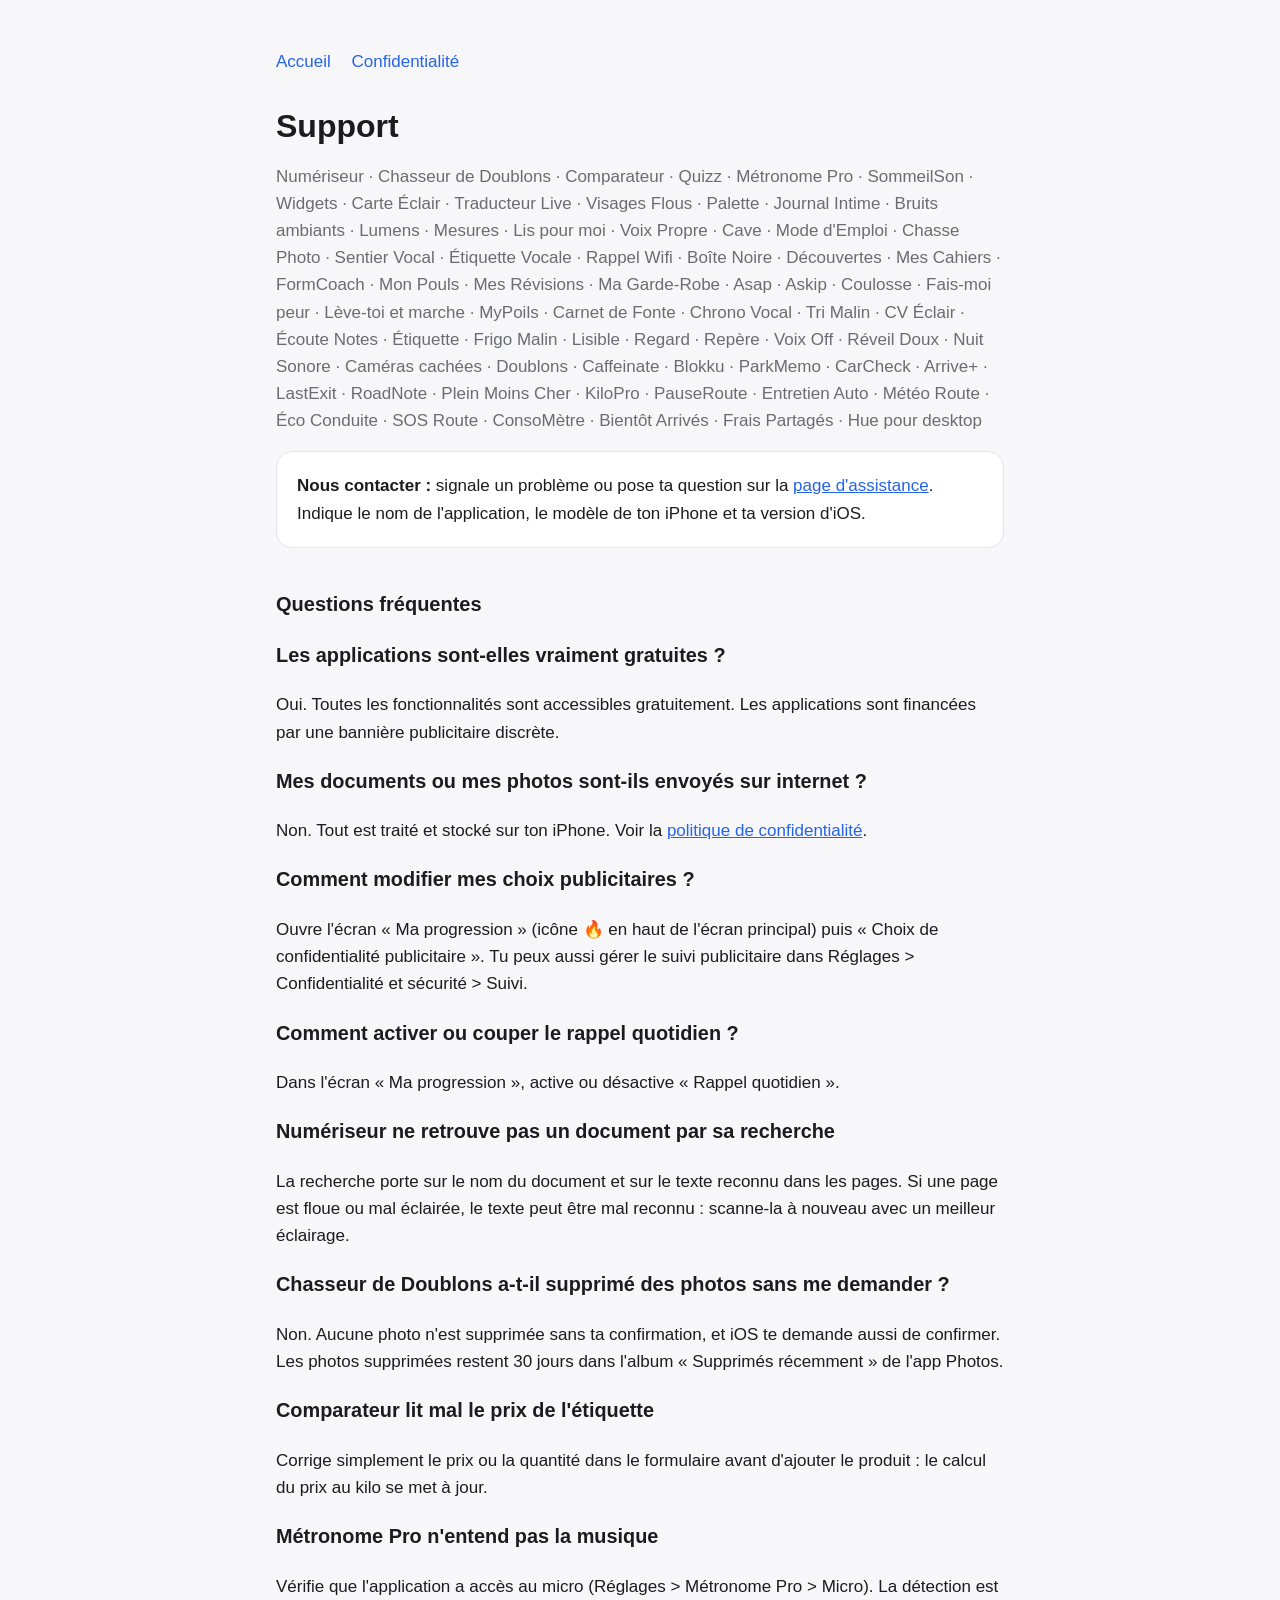
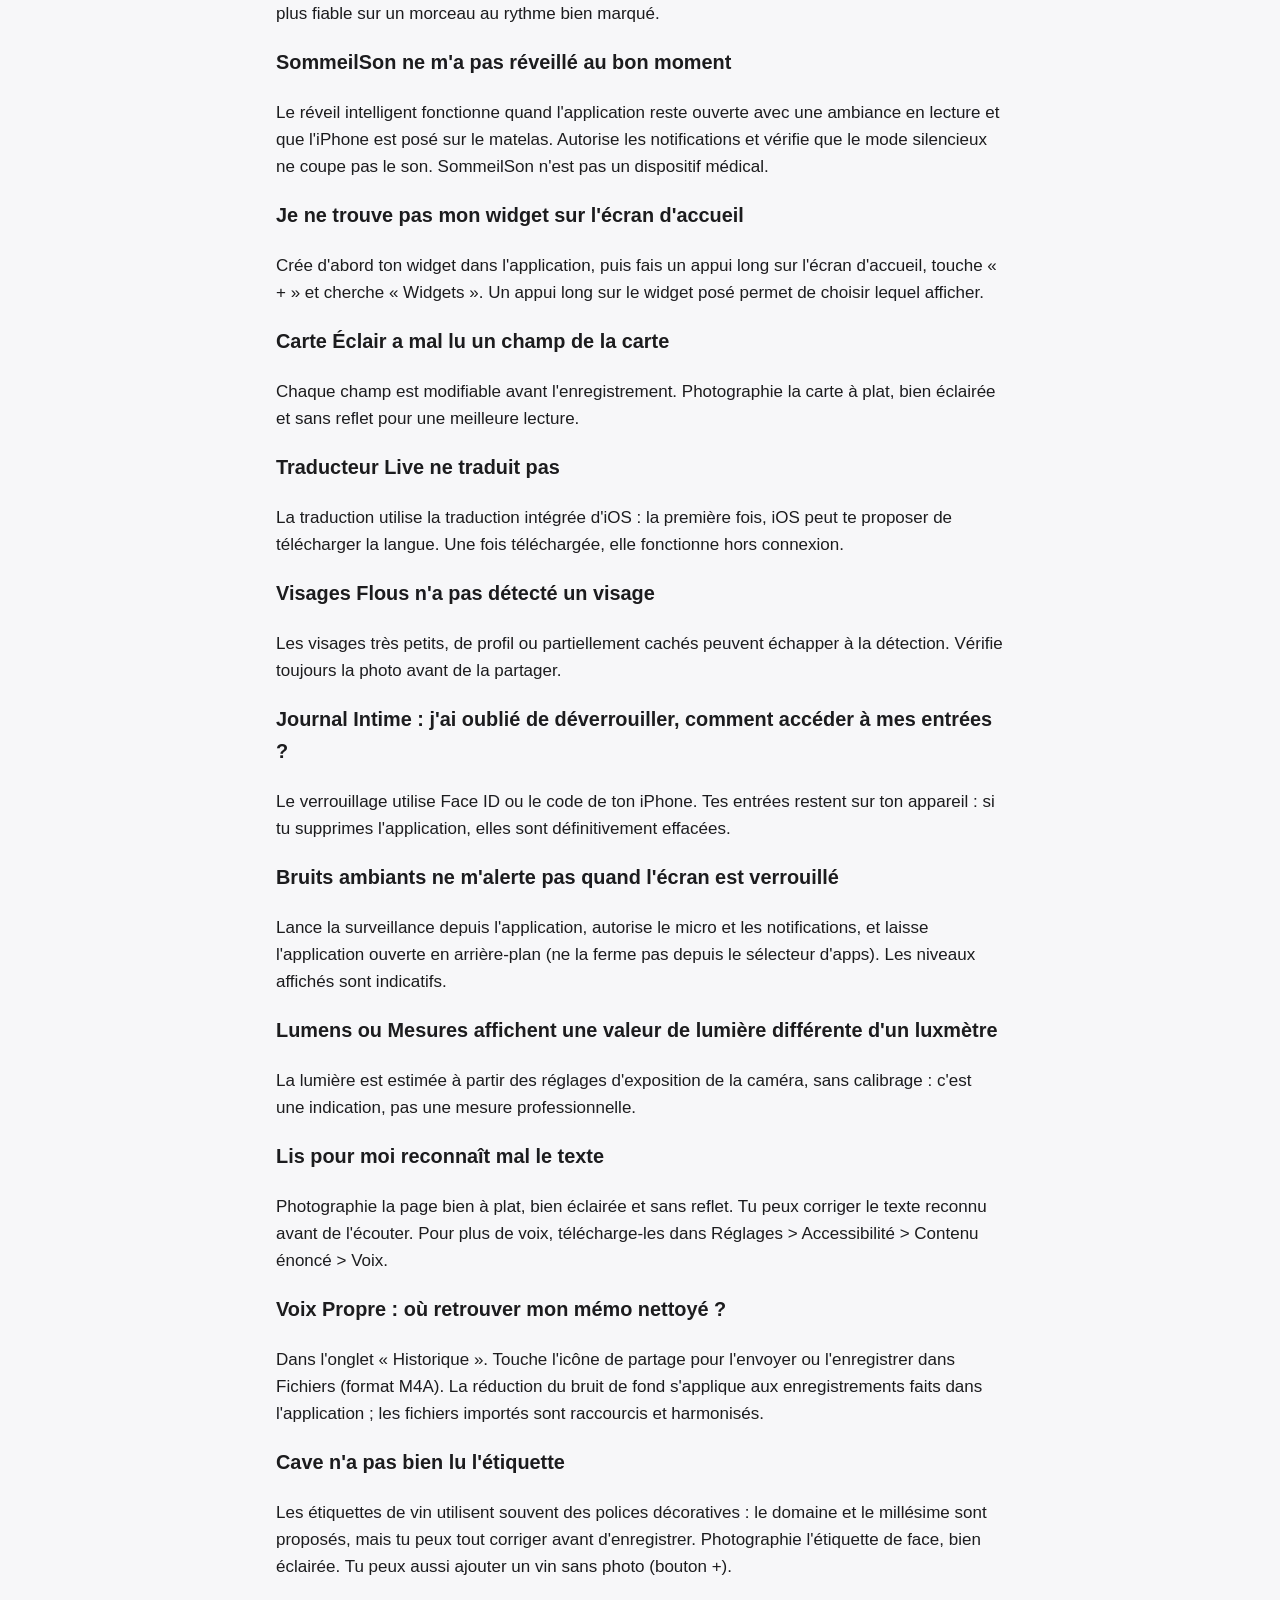
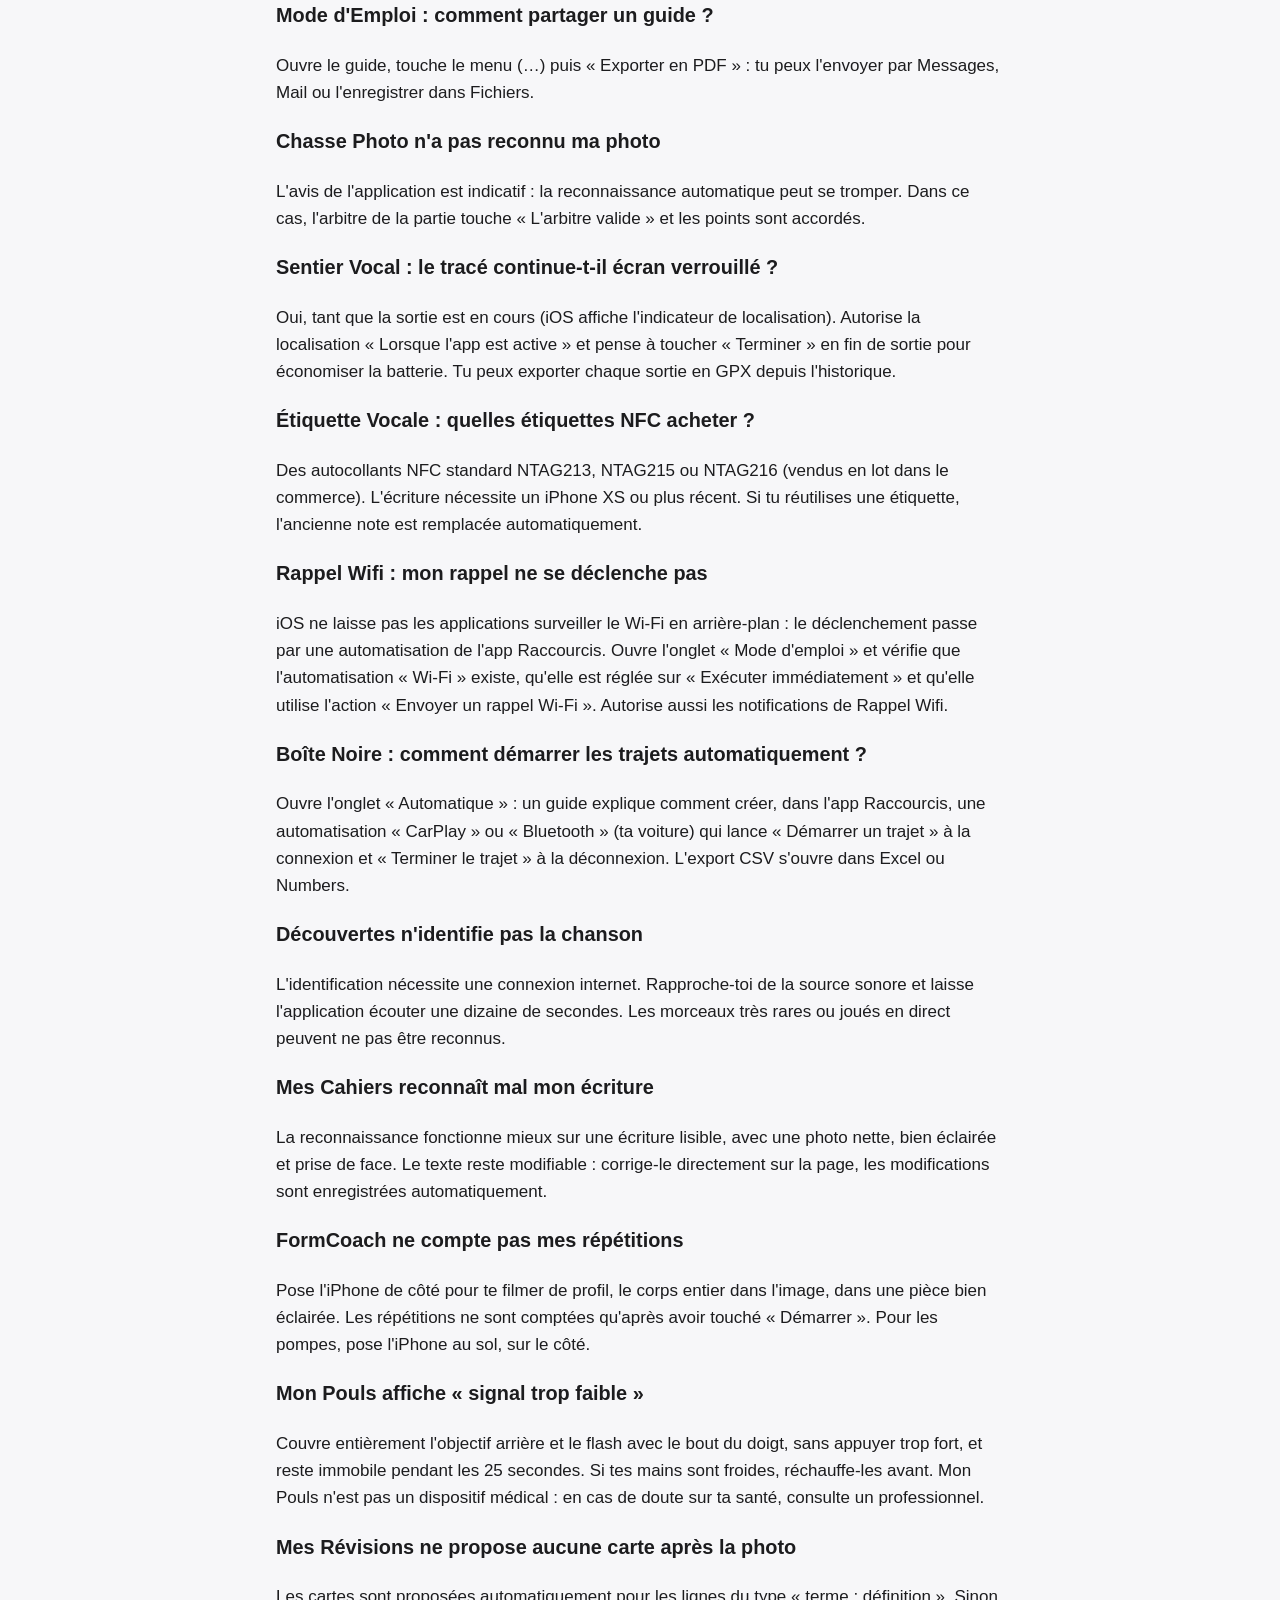
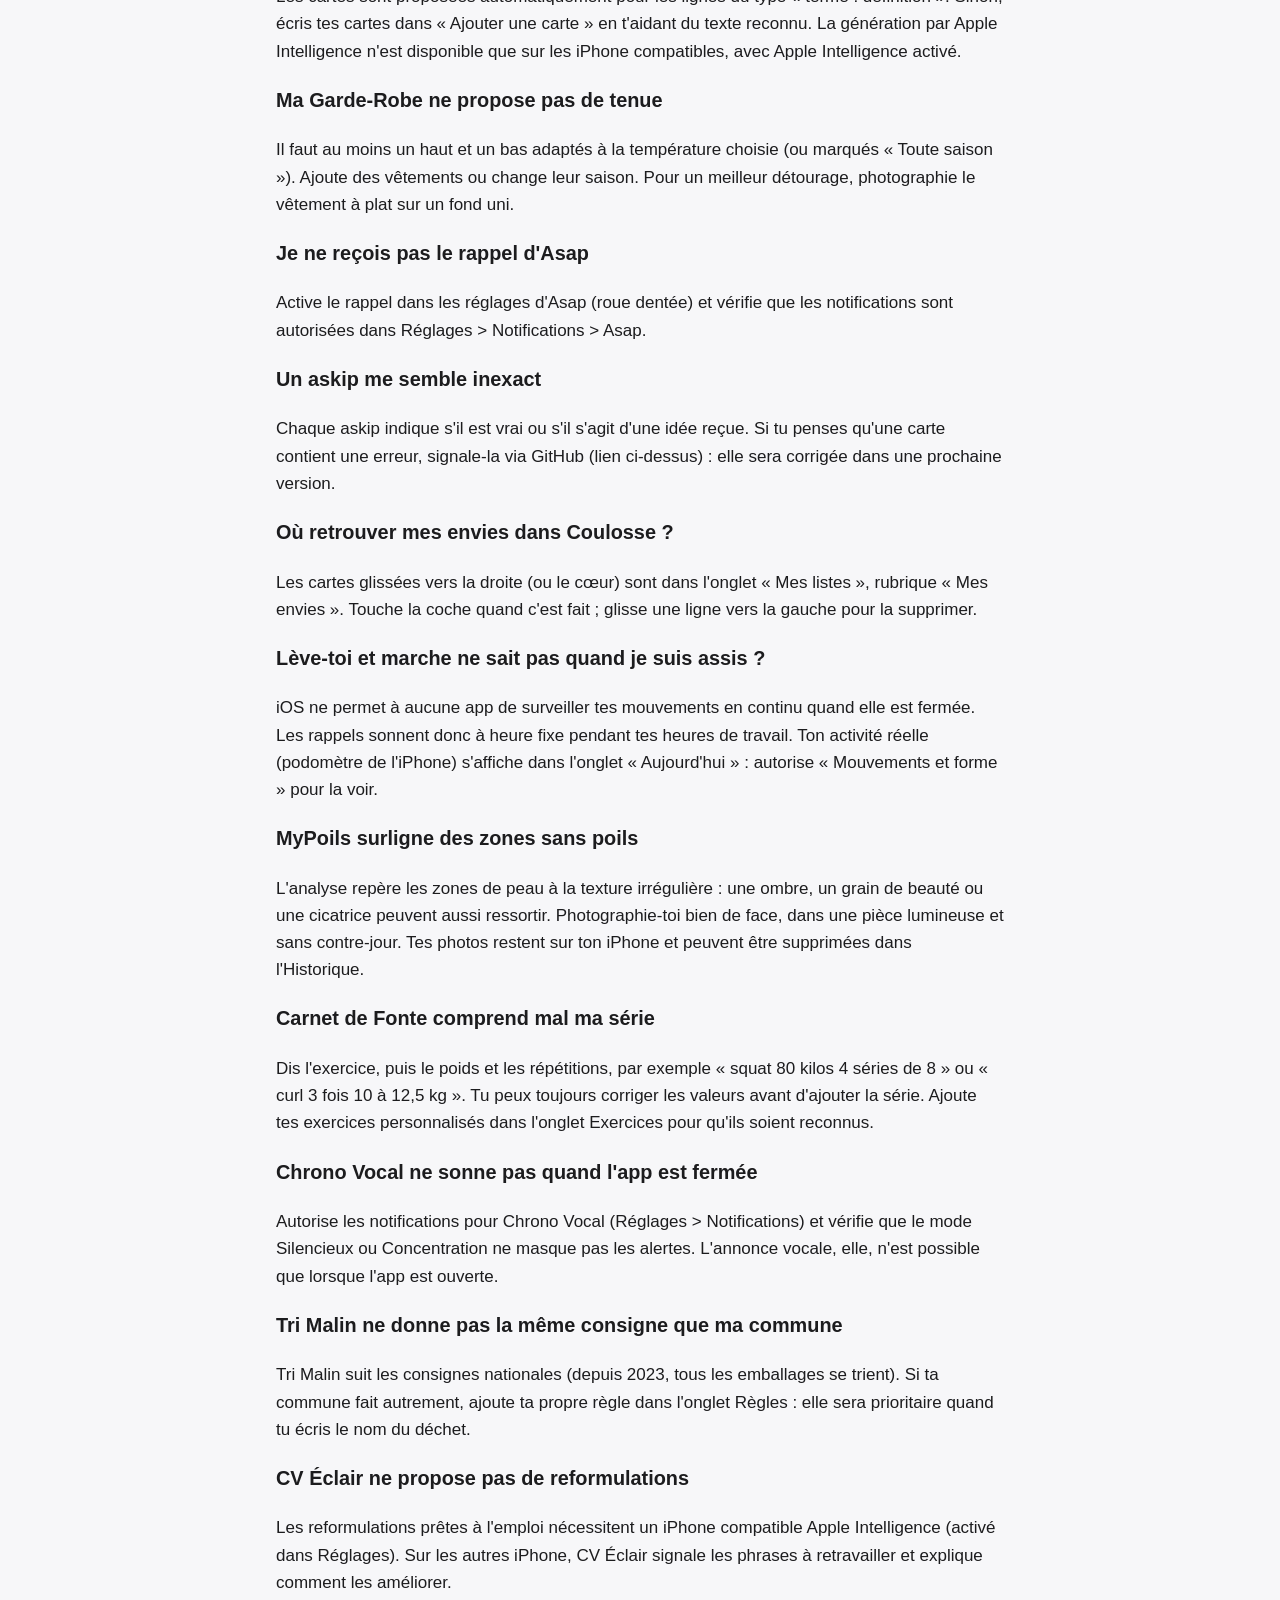
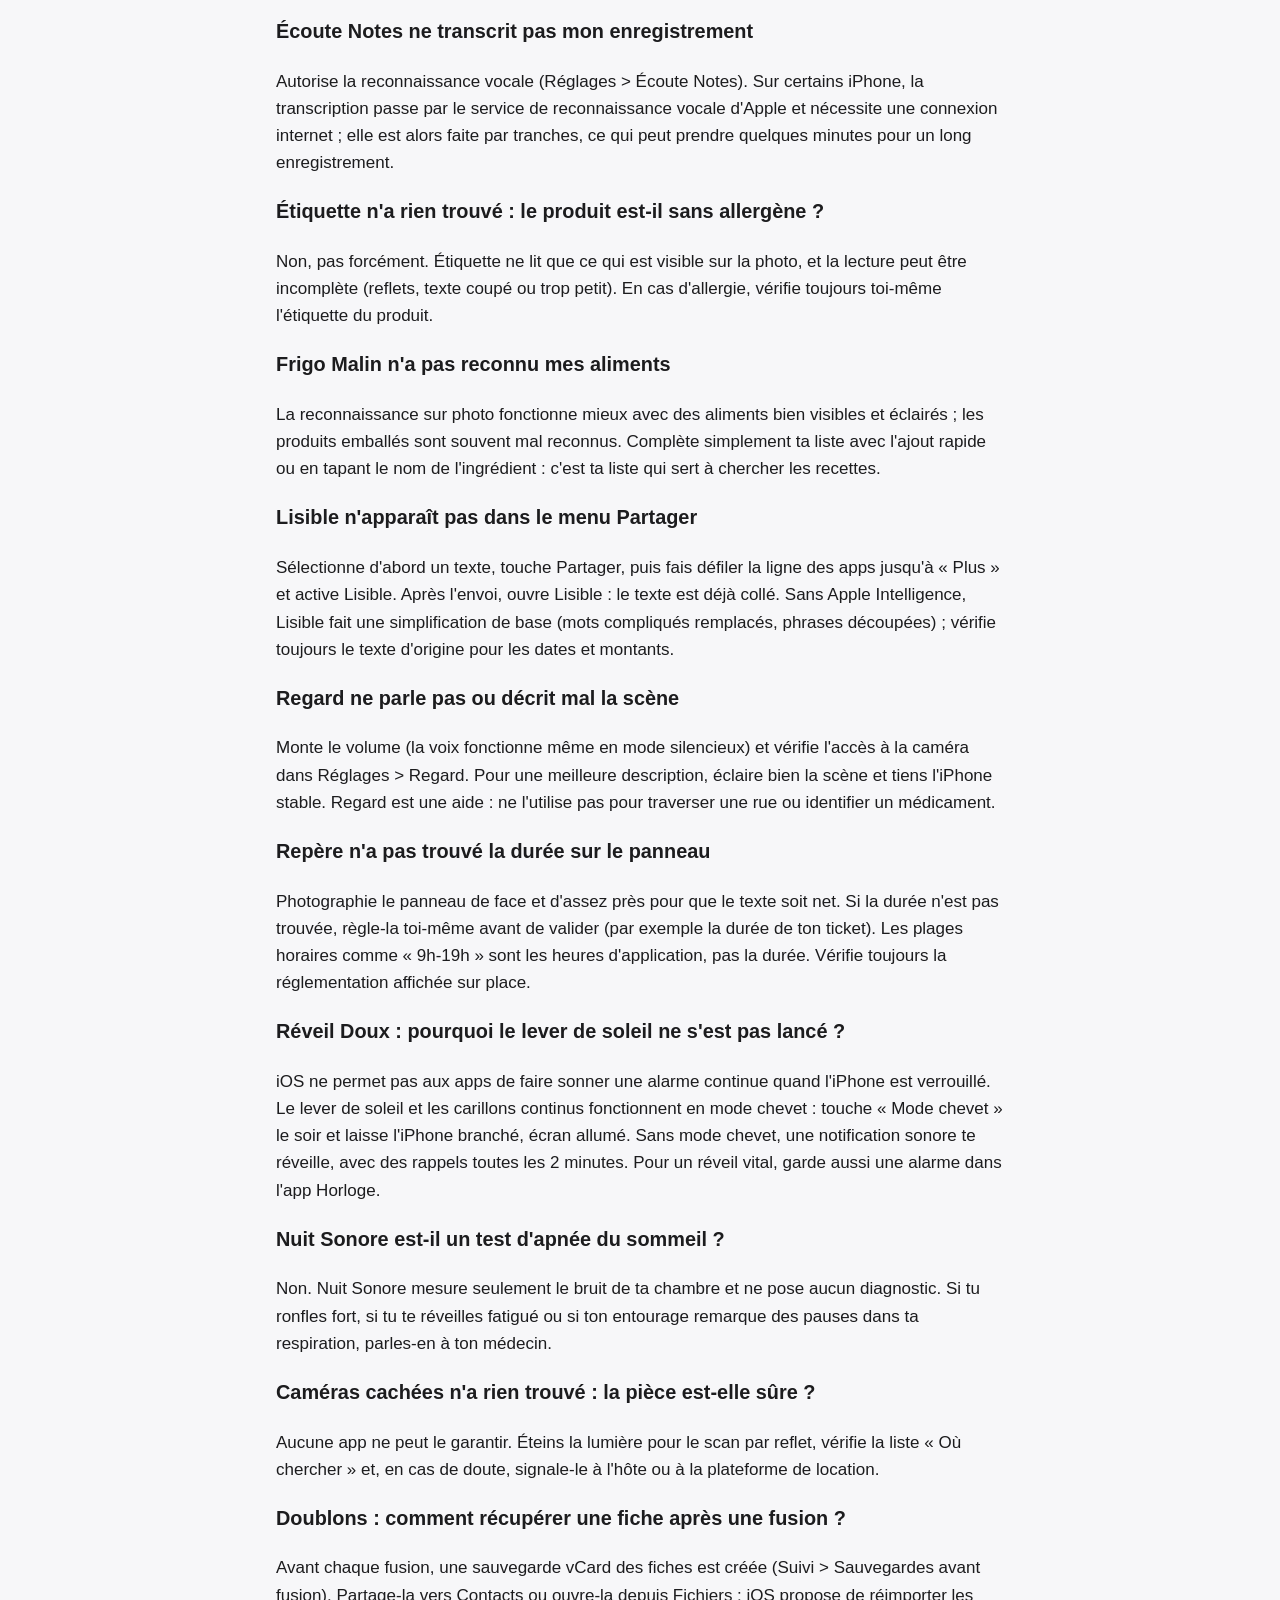
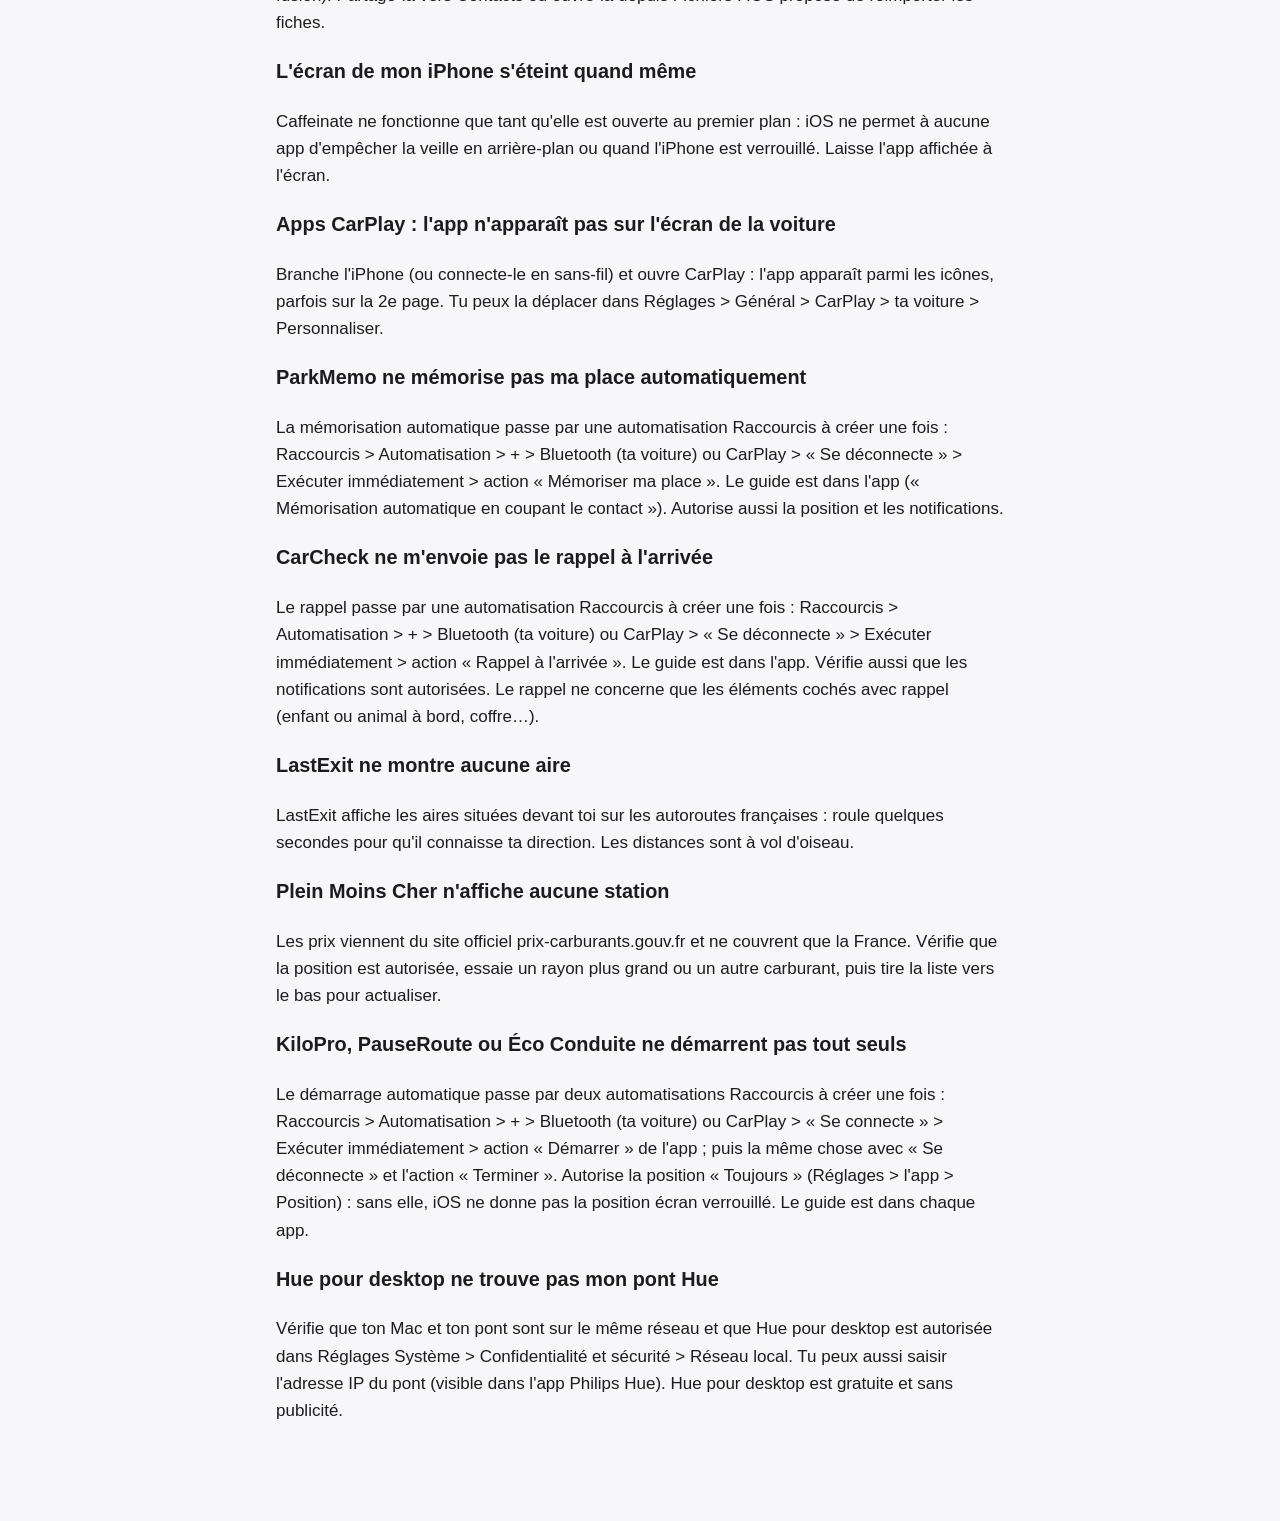
<file: support.html>
<!DOCTYPE html>
<html lang="fr">
<head>
  <meta charset="utf-8">
  <meta name="viewport" content="width=device-width, initial-scale=1">
  <title>Support des applications</title>
  <link rel="stylesheet" href="style.css">
</head>
<body>
  <main>
    <nav>
      <a href="index.html">Accueil</a>
      <a href="confidentialite.html">Confidentialité</a>
    </nav>

    <h1>Support</h1>
    <p class="muted">Numériseur · Chasseur de Doublons · Comparateur · Quizz · Métronome Pro · SommeilSon · Widgets · Carte Éclair · Traducteur Live · Visages Flous · Palette · Journal Intime · Bruits ambiants · Lumens · Mesures · Lis pour moi · Voix Propre · Cave · Mode d'Emploi · Chasse Photo · Sentier Vocal · Étiquette Vocale · Rappel Wifi · Boîte Noire · Découvertes · Mes Cahiers · FormCoach · Mon Pouls · Mes Révisions · Ma Garde-Robe · Asap · Askip · Coulosse · Fais-moi peur · Lève-toi et marche · MyPoils · Carnet de Fonte · Chrono Vocal · Tri Malin · CV Éclair · Écoute Notes · Étiquette · Frigo Malin · Lisible · Regard · Repère · Voix Off · Réveil Doux · Nuit Sonore · Caméras cachées · Doublons · Caffeinate · Blokku · ParkMemo · CarCheck · Arrive+ · LastExit · RoadNote · Plein Moins Cher · KiloPro · PauseRoute · Entretien Auto · Météo Route · Éco Conduite · SOS Route · ConsoMètre · Bientôt Arrivés · Frais Partagés · Hue pour desktop</p>

    <div class="card">
      <strong>Nous contacter :</strong> signale un problème ou pose ta question sur la <a href="https://github.com/boucksontom/apps/issues">page d'assistance</a>. Indique le nom de l'application, le modèle de ton iPhone et ta version d'iOS.
    </div>

    <h2>Questions fréquentes</h2>

    <h3>Les applications sont-elles vraiment gratuites ?</h3>
    <p>Oui. Toutes les fonctionnalités sont accessibles gratuitement. Les applications sont financées par une bannière publicitaire discrète.</p>

    <h3>Mes documents ou mes photos sont-ils envoyés sur internet ?</h3>
    <p>Non. Tout est traité et stocké sur ton iPhone. Voir la <a href="confidentialite.html">politique de confidentialité</a>.</p>

    <h3>Comment modifier mes choix publicitaires ?</h3>
    <p>Ouvre l'écran « Ma progression » (icône 🔥 en haut de l'écran principal) puis « Choix de confidentialité publicitaire ». Tu peux aussi gérer le suivi publicitaire dans Réglages &gt; Confidentialité et sécurité &gt; Suivi.</p>

    <h3>Comment activer ou couper le rappel quotidien ?</h3>
    <p>Dans l'écran « Ma progression », active ou désactive « Rappel quotidien ».</p>

    <h3>Numériseur ne retrouve pas un document par sa recherche</h3>
    <p>La recherche porte sur le nom du document et sur le texte reconnu dans les pages. Si une page est floue ou mal éclairée, le texte peut être mal reconnu : scanne-la à nouveau avec un meilleur éclairage.</p>

    <h3>Chasseur de Doublons a-t-il supprimé des photos sans me demander ?</h3>
    <p>Non. Aucune photo n'est supprimée sans ta confirmation, et iOS te demande aussi de confirmer. Les photos supprimées restent 30 jours dans l'album « Supprimés récemment » de l'app Photos.</p>

    <h3>Comparateur lit mal le prix de l'étiquette</h3>
    <p>Corrige simplement le prix ou la quantité dans le formulaire avant d'ajouter le produit : le calcul du prix au kilo se met à jour.</p>

    <h3>Métronome Pro n'entend pas la musique</h3>
    <p>Vérifie que l'application a accès au micro (Réglages &gt; Métronome Pro &gt; Micro). La détection est plus fiable sur un morceau au rythme bien marqué.</p>

    <h3>SommeilSon ne m'a pas réveillé au bon moment</h3>
    <p>Le réveil intelligent fonctionne quand l'application reste ouverte avec une ambiance en lecture et que l'iPhone est posé sur le matelas. Autorise les notifications et vérifie que le mode silencieux ne coupe pas le son. SommeilSon n'est pas un dispositif médical.</p>

    <h3>Je ne trouve pas mon widget sur l'écran d'accueil</h3>
    <p>Crée d'abord ton widget dans l'application, puis fais un appui long sur l'écran d'accueil, touche « + » et cherche « Widgets ». Un appui long sur le widget posé permet de choisir lequel afficher.</p>

    <h3>Carte Éclair a mal lu un champ de la carte</h3>
    <p>Chaque champ est modifiable avant l'enregistrement. Photographie la carte à plat, bien éclairée et sans reflet pour une meilleure lecture.</p>

    <h3>Traducteur Live ne traduit pas</h3>
    <p>La traduction utilise la traduction intégrée d'iOS : la première fois, iOS peut te proposer de télécharger la langue. Une fois téléchargée, elle fonctionne hors connexion.</p>

    <h3>Visages Flous n'a pas détecté un visage</h3>
    <p>Les visages très petits, de profil ou partiellement cachés peuvent échapper à la détection. Vérifie toujours la photo avant de la partager.</p>

    <h3>Journal Intime : j'ai oublié de déverrouiller, comment accéder à mes entrées ?</h3>
    <p>Le verrouillage utilise Face ID ou le code de ton iPhone. Tes entrées restent sur ton appareil : si tu supprimes l'application, elles sont définitivement effacées.</p>

    <h3>Bruits ambiants ne m'alerte pas quand l'écran est verrouillé</h3>
    <p>Lance la surveillance depuis l'application, autorise le micro et les notifications, et laisse l'application ouverte en arrière-plan (ne la ferme pas depuis le sélecteur d'apps). Les niveaux affichés sont indicatifs.</p>

    <h3>Lumens ou Mesures affichent une valeur de lumière différente d'un luxmètre</h3>
    <p>La lumière est estimée à partir des réglages d'exposition de la caméra, sans calibrage : c'est une indication, pas une mesure professionnelle.</p>

    <h3>Lis pour moi reconnaît mal le texte</h3>
    <p>Photographie la page bien à plat, bien éclairée et sans reflet. Tu peux corriger le texte reconnu avant de l'écouter. Pour plus de voix, télécharge-les dans Réglages &gt; Accessibilité &gt; Contenu énoncé &gt; Voix.</p>

    <h3>Voix Propre : où retrouver mon mémo nettoyé ?</h3>
    <p>Dans l'onglet « Historique ». Touche l'icône de partage pour l'envoyer ou l'enregistrer dans Fichiers (format M4A). La réduction du bruit de fond s'applique aux enregistrements faits dans l'application ; les fichiers importés sont raccourcis et harmonisés.</p>

    <h3>Cave n'a pas bien lu l'étiquette</h3>
    <p>Les étiquettes de vin utilisent souvent des polices décoratives : le domaine et le millésime sont proposés, mais tu peux tout corriger avant d'enregistrer. Photographie l'étiquette de face, bien éclairée. Tu peux aussi ajouter un vin sans photo (bouton +).</p>

    <h3>Mode d'Emploi : comment partager un guide ?</h3>
    <p>Ouvre le guide, touche le menu (…) puis « Exporter en PDF » : tu peux l'envoyer par Messages, Mail ou l'enregistrer dans Fichiers.</p>

    <h3>Chasse Photo n'a pas reconnu ma photo</h3>
    <p>L'avis de l'application est indicatif : la reconnaissance automatique peut se tromper. Dans ce cas, l'arbitre de la partie touche « L'arbitre valide » et les points sont accordés.</p>

    <h3>Sentier Vocal : le tracé continue-t-il écran verrouillé ?</h3>
    <p>Oui, tant que la sortie est en cours (iOS affiche l'indicateur de localisation). Autorise la localisation « Lorsque l'app est active » et pense à toucher « Terminer » en fin de sortie pour économiser la batterie. Tu peux exporter chaque sortie en GPX depuis l'historique.</p>

    <h3>Étiquette Vocale : quelles étiquettes NFC acheter ?</h3>
    <p>Des autocollants NFC standard NTAG213, NTAG215 ou NTAG216 (vendus en lot dans le commerce). L'écriture nécessite un iPhone XS ou plus récent. Si tu réutilises une étiquette, l'ancienne note est remplacée automatiquement.</p>

    <h3>Rappel Wifi : mon rappel ne se déclenche pas</h3>
    <p>iOS ne laisse pas les applications surveiller le Wi-Fi en arrière-plan : le déclenchement passe par une automatisation de l'app Raccourcis. Ouvre l'onglet « Mode d'emploi » et vérifie que l'automatisation « Wi-Fi » existe, qu'elle est réglée sur « Exécuter immédiatement » et qu'elle utilise l'action « Envoyer un rappel Wi-Fi ». Autorise aussi les notifications de Rappel Wifi.</p>

    <h3>Boîte Noire : comment démarrer les trajets automatiquement ?</h3>
    <p>Ouvre l'onglet « Automatique » : un guide explique comment créer, dans l'app Raccourcis, une automatisation « CarPlay » ou « Bluetooth » (ta voiture) qui lance « Démarrer un trajet » à la connexion et « Terminer le trajet » à la déconnexion. L'export CSV s'ouvre dans Excel ou Numbers.</p>

    <h3>Découvertes n'identifie pas la chanson</h3>
    <p>L'identification nécessite une connexion internet. Rapproche-toi de la source sonore et laisse l'application écouter une dizaine de secondes. Les morceaux très rares ou joués en direct peuvent ne pas être reconnus.</p>

    <h3>Mes Cahiers reconnaît mal mon écriture</h3>
    <p>La reconnaissance fonctionne mieux sur une écriture lisible, avec une photo nette, bien éclairée et prise de face. Le texte reste modifiable : corrige-le directement sur la page, les modifications sont enregistrées automatiquement.</p>

    <h3>FormCoach ne compte pas mes répétitions</h3>
    <p>Pose l'iPhone de côté pour te filmer de profil, le corps entier dans l'image, dans une pièce bien éclairée. Les répétitions ne sont comptées qu'après avoir touché « Démarrer ». Pour les pompes, pose l'iPhone au sol, sur le côté.</p>

    <h3>Mon Pouls affiche « signal trop faible »</h3>
    <p>Couvre entièrement l'objectif arrière et le flash avec le bout du doigt, sans appuyer trop fort, et reste immobile pendant les 25 secondes. Si tes mains sont froides, réchauffe-les avant. Mon Pouls n'est pas un dispositif médical : en cas de doute sur ta santé, consulte un professionnel.</p>

    <h3>Mes Révisions ne propose aucune carte après la photo</h3>
    <p>Les cartes sont proposées automatiquement pour les lignes du type « terme : définition ». Sinon, écris tes cartes dans « Ajouter une carte » en t'aidant du texte reconnu. La génération par Apple Intelligence n'est disponible que sur les iPhone compatibles, avec Apple Intelligence activé.</p>

    <h3>Ma Garde-Robe ne propose pas de tenue</h3>
    <p>Il faut au moins un haut et un bas adaptés à la température choisie (ou marqués « Toute saison »). Ajoute des vêtements ou change leur saison. Pour un meilleur détourage, photographie le vêtement à plat sur un fond uni.</p>

    <h3>Je ne reçois pas le rappel d'Asap</h3>
    <p>Active le rappel dans les réglages d'Asap (roue dentée) et vérifie que les notifications sont autorisées dans Réglages > Notifications > Asap.</p>

    <h3>Un askip me semble inexact</h3>
    <p>Chaque askip indique s'il est vrai ou s'il s'agit d'une idée reçue. Si tu penses qu'une carte contient une erreur, signale-la via GitHub (lien ci-dessus) : elle sera corrigée dans une prochaine version.</p>

    <h3>Où retrouver mes envies dans Coulosse ?</h3>
    <p>Les cartes glissées vers la droite (ou le cœur) sont dans l'onglet « Mes listes », rubrique « Mes envies ». Touche la coche quand c'est fait ; glisse une ligne vers la gauche pour la supprimer.</p>

    <h3>Lève-toi et marche ne sait pas quand je suis assis ?</h3>
    <p>iOS ne permet à aucune app de surveiller tes mouvements en continu quand elle est fermée. Les rappels sonnent donc à heure fixe pendant tes heures de travail. Ton activité réelle (podomètre de l'iPhone) s'affiche dans l'onglet « Aujourd'hui » : autorise « Mouvements et forme » pour la voir.</p>

    <h3>MyPoils surligne des zones sans poils</h3>
    <p>L'analyse repère les zones de peau à la texture irrégulière : une ombre, un grain de beauté ou une cicatrice peuvent aussi ressortir. Photographie-toi bien de face, dans une pièce lumineuse et sans contre-jour. Tes photos restent sur ton iPhone et peuvent être supprimées dans l'Historique.</p>

    <h3>Carnet de Fonte comprend mal ma série</h3>
    <p>Dis l'exercice, puis le poids et les répétitions, par exemple « squat 80 kilos 4 séries de 8 » ou « curl 3 fois 10 à 12,5 kg ». Tu peux toujours corriger les valeurs avant d'ajouter la série. Ajoute tes exercices personnalisés dans l'onglet Exercices pour qu'ils soient reconnus.</p>

    <h3>Chrono Vocal ne sonne pas quand l'app est fermée</h3>
    <p>Autorise les notifications pour Chrono Vocal (Réglages > Notifications) et vérifie que le mode Silencieux ou Concentration ne masque pas les alertes. L'annonce vocale, elle, n'est possible que lorsque l'app est ouverte.</p>

    <h3>Tri Malin ne donne pas la même consigne que ma commune</h3>
    <p>Tri Malin suit les consignes nationales (depuis 2023, tous les emballages se trient). Si ta commune fait autrement, ajoute ta propre règle dans l'onglet Règles : elle sera prioritaire quand tu écris le nom du déchet.</p>

    <h3>CV Éclair ne propose pas de reformulations</h3>
    <p>Les reformulations prêtes à l'emploi nécessitent un iPhone compatible Apple Intelligence (activé dans Réglages). Sur les autres iPhone, CV Éclair signale les phrases à retravailler et explique comment les améliorer.</p>

    <h3>Écoute Notes ne transcrit pas mon enregistrement</h3>
    <p>Autorise la reconnaissance vocale (Réglages > Écoute Notes). Sur certains iPhone, la transcription passe par le service de reconnaissance vocale d'Apple et nécessite une connexion internet ; elle est alors faite par tranches, ce qui peut prendre quelques minutes pour un long enregistrement.</p>

    <h3>Étiquette n'a rien trouvé : le produit est-il sans allergène ?</h3>
    <p>Non, pas forcément. Étiquette ne lit que ce qui est visible sur la photo, et la lecture peut être incomplète (reflets, texte coupé ou trop petit). En cas d'allergie, vérifie toujours toi-même l'étiquette du produit.</p>

    <h3>Frigo Malin n'a pas reconnu mes aliments</h3>
    <p>La reconnaissance sur photo fonctionne mieux avec des aliments bien visibles et éclairés ; les produits emballés sont souvent mal reconnus. Complète simplement ta liste avec l'ajout rapide ou en tapant le nom de l'ingrédient : c'est ta liste qui sert à chercher les recettes.</p>

    <h3>Lisible n'apparaît pas dans le menu Partager</h3>
    <p>Sélectionne d'abord un texte, touche Partager, puis fais défiler la ligne des apps jusqu'à « Plus » et active Lisible. Après l'envoi, ouvre Lisible : le texte est déjà collé. Sans Apple Intelligence, Lisible fait une simplification de base (mots compliqués remplacés, phrases découpées) ; vérifie toujours le texte d'origine pour les dates et montants.</p>

    <h3>Regard ne parle pas ou décrit mal la scène</h3>
    <p>Monte le volume (la voix fonctionne même en mode silencieux) et vérifie l'accès à la caméra dans Réglages > Regard. Pour une meilleure description, éclaire bien la scène et tiens l'iPhone stable. Regard est une aide : ne l'utilise pas pour traverser une rue ou identifier un médicament.</p>

    <h3>Repère n'a pas trouvé la durée sur le panneau</h3>
    <p>Photographie le panneau de face et d'assez près pour que le texte soit net. Si la durée n'est pas trouvée, règle-la toi-même avant de valider (par exemple la durée de ton ticket). Les plages horaires comme « 9h-19h » sont les heures d'application, pas la durée. Vérifie toujours la réglementation affichée sur place.</p>

    <h3>Réveil Doux : pourquoi le lever de soleil ne s'est pas lancé ?</h3>
    <p>iOS ne permet pas aux apps de faire sonner une alarme continue quand l'iPhone est verrouillé. Le lever de soleil et les carillons continus fonctionnent en mode chevet : touche « Mode chevet » le soir et laisse l'iPhone branché, écran allumé. Sans mode chevet, une notification sonore te réveille, avec des rappels toutes les 2 minutes. Pour un réveil vital, garde aussi une alarme dans l'app Horloge.</p>

    <h3>Nuit Sonore est-il un test d'apnée du sommeil ?</h3>
    <p>Non. Nuit Sonore mesure seulement le bruit de ta chambre et ne pose aucun diagnostic. Si tu ronfles fort, si tu te réveilles fatigué ou si ton entourage remarque des pauses dans ta respiration, parles-en à ton médecin.</p>

    <h3>Caméras cachées n'a rien trouvé : la pièce est-elle sûre ?</h3>
    <p>Aucune app ne peut le garantir. Éteins la lumière pour le scan par reflet, vérifie la liste « Où chercher » et, en cas de doute, signale-le à l'hôte ou à la plateforme de location.</p>

    <h3>Doublons : comment récupérer une fiche après une fusion ?</h3>
    <p>Avant chaque fusion, une sauvegarde vCard des fiches est créée (Suivi > Sauvegardes avant fusion). Partage-la vers Contacts ou ouvre-la depuis Fichiers : iOS propose de réimporter les fiches.</p>

    <h3>L'écran de mon iPhone s'éteint quand même</h3>
    <p>Caffeinate ne fonctionne que tant qu'elle est ouverte au premier plan : iOS ne permet à aucune app d'empêcher la veille en arrière-plan ou quand l'iPhone est verrouillé. Laisse l'app affichée à l'écran.</p>

    <h3>Apps CarPlay : l'app n'apparaît pas sur l'écran de la voiture</h3>
    <p>Branche l'iPhone (ou connecte-le en sans-fil) et ouvre CarPlay : l'app apparaît parmi les icônes, parfois sur la 2e page. Tu peux la déplacer dans Réglages > Général > CarPlay > ta voiture > Personnaliser.</p>

    <h3>ParkMemo ne mémorise pas ma place automatiquement</h3>
    <p>La mémorisation automatique passe par une automatisation Raccourcis à créer une fois : Raccourcis > Automatisation > + > Bluetooth (ta voiture) ou CarPlay > « Se déconnecte » > Exécuter immédiatement > action « Mémoriser ma place ». Le guide est dans l'app (« Mémorisation automatique en coupant le contact »). Autorise aussi la position et les notifications.</p>

    <h3>CarCheck ne m'envoie pas le rappel à l'arrivée</h3>
    <p>Le rappel passe par une automatisation Raccourcis à créer une fois : Raccourcis > Automatisation > + > Bluetooth (ta voiture) ou CarPlay > « Se déconnecte » > Exécuter immédiatement > action « Rappel à l'arrivée ». Le guide est dans l'app. Vérifie aussi que les notifications sont autorisées. Le rappel ne concerne que les éléments cochés avec rappel (enfant ou animal à bord, coffre…).</p>

    <h3>LastExit ne montre aucune aire</h3>
    <p>LastExit affiche les aires situées devant toi sur les autoroutes françaises : roule quelques secondes pour qu'il connaisse ta direction. Les distances sont à vol d'oiseau.</p>

    <h3>Plein Moins Cher n'affiche aucune station</h3>
    <p>Les prix viennent du site officiel prix-carburants.gouv.fr et ne couvrent que la France. Vérifie que la position est autorisée, essaie un rayon plus grand ou un autre carburant, puis tire la liste vers le bas pour actualiser.</p>

    <h3>KiloPro, PauseRoute ou Éco Conduite ne démarrent pas tout seuls</h3>
    <p>Le démarrage automatique passe par deux automatisations Raccourcis à créer une fois : Raccourcis > Automatisation > + > Bluetooth (ta voiture) ou CarPlay > « Se connecte » > Exécuter immédiatement > action « Démarrer » de l'app ; puis la même chose avec « Se déconnecte » et l'action « Terminer ». Autorise la position « Toujours » (Réglages > l'app > Position) : sans elle, iOS ne donne pas la position écran verrouillé. Le guide est dans chaque app.</p>

    <h3>Hue pour desktop ne trouve pas mon pont Hue</h3>
    <p>Vérifie que ton Mac et ton pont sont sur le même réseau et que Hue pour desktop est autorisée dans Réglages Système &gt; Confidentialité et sécurité &gt; Réseau local. Tu peux aussi saisir l'adresse IP du pont (visible dans l'app Philips Hue). Hue pour desktop est gratuite et sans publicité.</p>
  </main>
</body>
</html>
</file>
<file: style.css>
:root {
  --bg: #f7f7f9;
  --card: #ffffff;
  --text: #1c1c1e;
  --muted: #6b6b73;
  --accent: #2563eb;
  --border: #e5e5ea;
}

@media (prefers-color-scheme: dark) {
  :root {
    --bg: #0f0f12;
    --card: #1c1c21;
    --text: #f2f2f7;
    --muted: #a1a1aa;
    --accent: #60a5fa;
    --border: #2c2c33;
  }
}

* { box-sizing: border-box; }

body {
  margin: 0;
  background: var(--bg);
  color: var(--text);
  font: 17px/1.6 -apple-system, BlinkMacSystemFont, "Segoe UI", Roboto, sans-serif;
}

main {
  max-width: 760px;
  margin: 0 auto;
  padding: 48px 16px 80px;
}

h1 { font-size: 2rem; line-height: 1.2; margin: 0 0 8px; }
h2 { font-size: 1.25rem; margin: 40px 0 8px; }
p, li { color: var(--text); }
.muted { color: var(--muted); }
a { color: var(--accent); }

.card {
  background: var(--card);
  border: 1px solid var(--border);
  border-radius: 16px;
  padding: 20px;
  margin: 16px 0;
}

table { width: 100%; border-collapse: collapse; font-size: 0.95rem; }
th, td { text-align: left; padding: 10px 8px; border-bottom: 1px solid var(--border); vertical-align: top; }
th { color: var(--muted); font-weight: 600; }

nav { margin-bottom: 32px; }
nav a { margin-right: 16px; text-decoration: none; }
</file>
